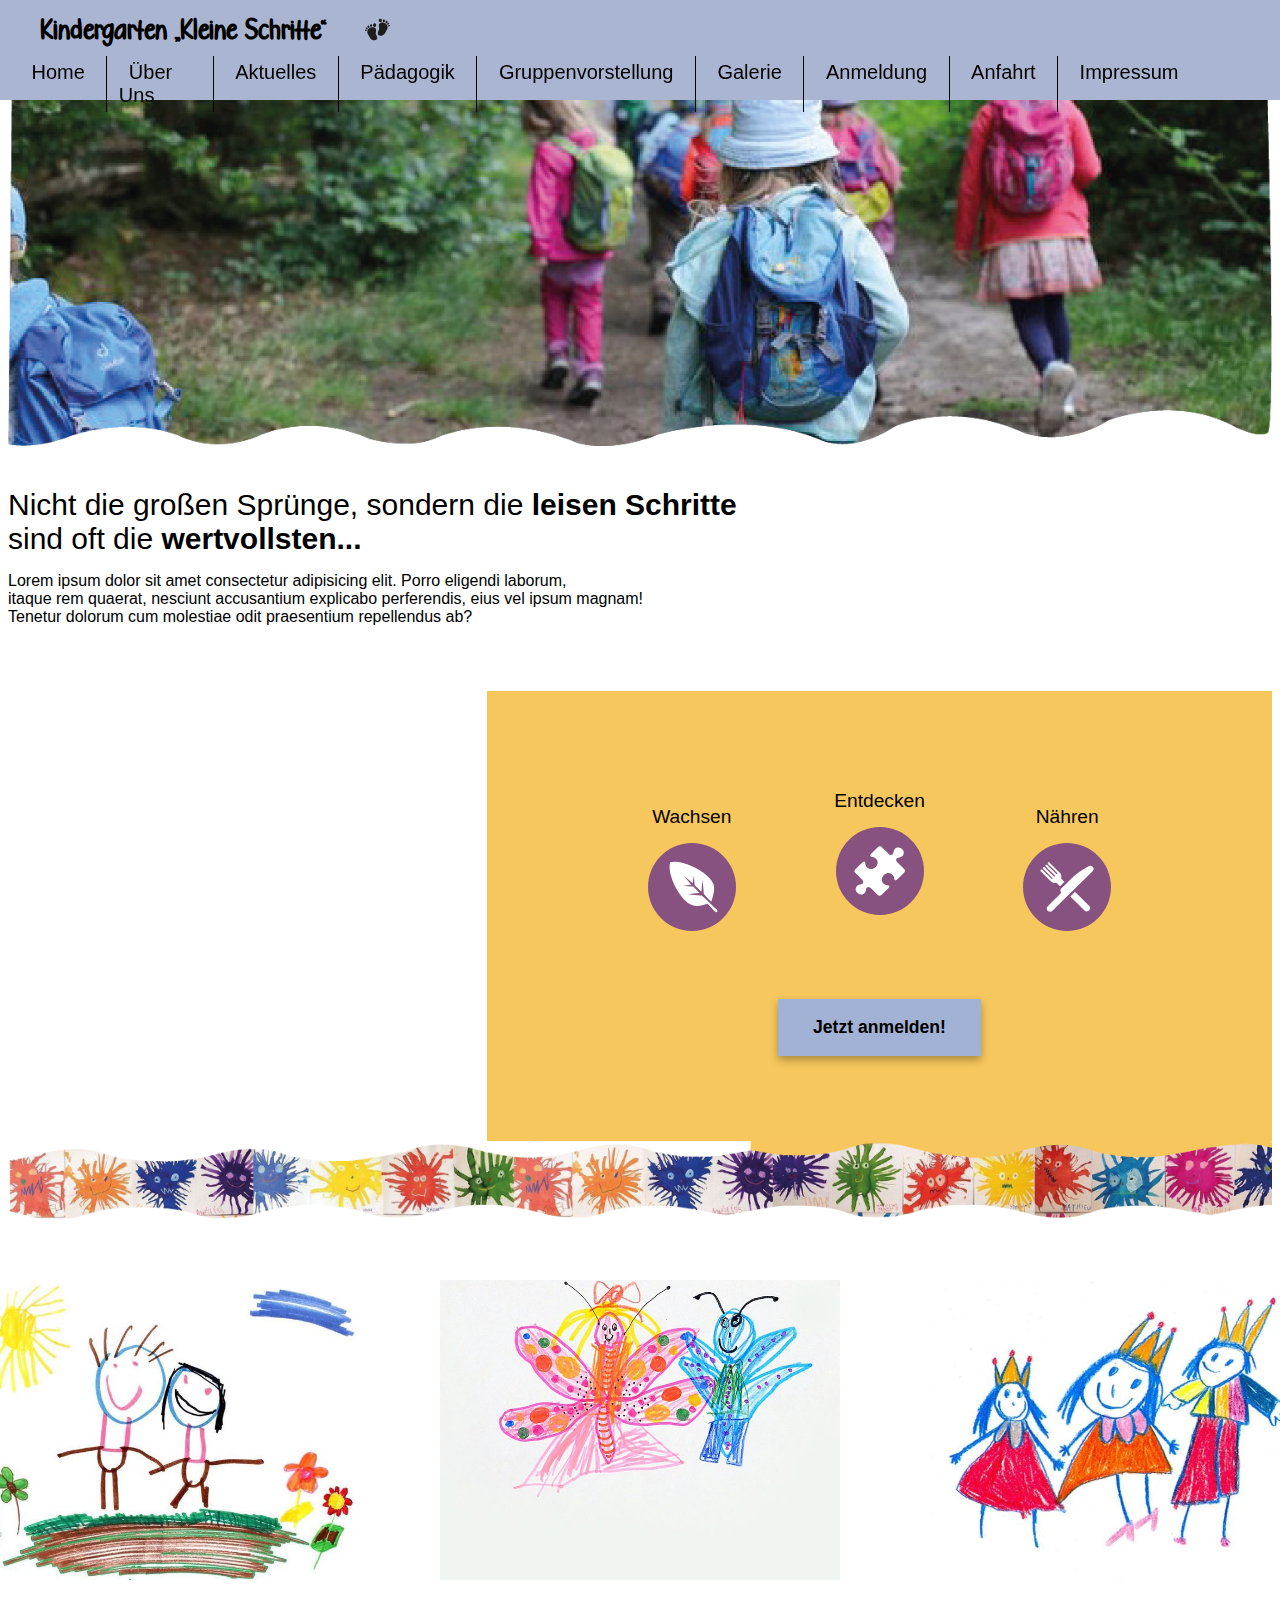
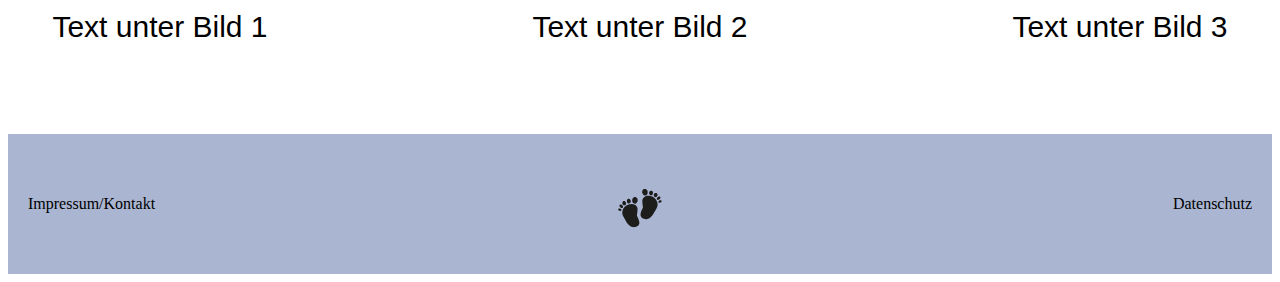
<file: index3.html>
<!doctype html>
<html lang="de"><head>
  <meta charset="UTF-8">
  <meta name="viewport" content="width=device-width, initial-scale=1.0"> 
  <title>Kindergarten Kleine Schritte</title>
  <link rel="stylesheet" href="./master.css">	  
	<style>

	  


	</style>
</head>
<body>
	<header>
		
	<nav class="top-nav">
<div class="logo">

	<p1>Kindergarten „Kleine Schritte“</p1>
<img src="./media/füße logo.svg" alt="Füße Icon">
</div>
<ul class="nav-links" id="deskmenu">
<li><a href="#"><p3>Home</p3></a></li>
<li><a href="./pages/Über_Uns.html"><p3>Über Uns</p3></a></li>
<li><a href="./pages/Aktuelles.html"><p3>Aktuelles</p3></a></li>
<li><a href="./pages/Pädagogik.html"><p3>Pädagogik</p3></a></li>
<li><a href="./pages/Gruppen.html"><p3>Gruppenvorstellung</p3></a></li>
<li><a href="./pages/Galerie.html"><p3>Galerie</p3></a></li>
<li><a href="./pages/Anmeldung.html"><p3>Anmeldung</p3></a></li>
<li><a href="./pages/Anfahrt.html"><p3>Anfahrt</p3></a></li>
<li><a href="./pages/Impressum.html"><p3>Impressum</p3></a></li>
</ul>
<!--<div class="scrollmenu" id="scrollmenu">

  <li><a href="#"><p3>Home</p3></a></li>
  <li><a href="#"><p3>Über Uns</p3></a></li>
  <li><a href="#"><p3>Aktuelles</p3></a></li>
  <li><a href="#"><p3>Pädagogik</p3></a></li>
  <li><a href="#"><p3>Gruppenvorstellung</p3></a></li>
  <li><a href="#"><p3>Galerie</p3></a></li>
  <li><a href="#"><p3>Anmeldung</p3></a></li>
  <li><a href="#"><p3>Anfahrt</p3></a></li>
  <li><a href="#"><p3>Impressum</p3></a></li>
</div> -->
</nav>
		
</header>

	<banner>
			<img src="./media/banner.png" alt="Wandertag"  style="width:100%; display:block;left: 0;" />
  
		</banner>
	 
	<div class="conatiner" >
    <main id="ipsum" >
      <p2><br><br><br>Nicht die großen Sprünge, sondern die <b>leisen Schritte</b><br> sind oft die <b>wertvollsten...</b></p2>
      <br> 
      <p>Lorem ipsum dolor sit amet consectetur adipisicing elit. Porro eligendi laborum,<br> itaque rem quaerat, nesciunt accusantium explicabo perferendis, eius vel ipsum magnam!<br> Tenetur dolorum cum molestiae odit praesentium repellendus ab?<br></p>
    </main>
	<main class="lorem" id="lorem"  style="margin-left: 20px;">
		<p2><br><br><br>Nicht die großen Sprünge, sondern die <b>leisen Schritte</b><br> sind oft die <b>wertvollsten...</b></p2>
		<br> 
    <p style="font-size: 12px;">Lorem ipsum dolor sit amet consectetur adipisicing elit. <br>Porro eligendi laborum, itaque rem quaerat, <br>nesciunt accusantium explicabo perferendis, <br>eius vel ipsum magnam!<br><br></p>
    <button class="cta-button1" style="margin-left: 70px; font-size: medium;">Jetzt anmelden!</button>
  </main>
		
   <aside>
	  <div class="icon-group">
<div class="icon-item">
<p>Wachsen</p>
<div class="icon">
<img src="./media/pflanze.svg" alt="Wachsen Icon">
</div>
</div>

<div class="icon-item middle">
<p>Entdecken</p>
<div class="icon">
<img src="./media/puzzleteil.svg" alt="Entdecken Icon">
</div>
</div>
		  
<div class="icon-item">
<p>Nähren</p>
<div class="icon">
<img src="./media/Besteck.svg" alt="Nähren Icon">
</div>
</div>
</div>
	  
<button class="cta-button2">Jetzt anmelden!</button>
	  
	</aside>
	</div>
	
	
	<div class="image-container">
	<img src="./media/Bilderwerke_Zeichenfläche 1.png">
	</div>

<section class="bilder-section">
<div class="bild-container">
<img src="./media/Zeichnung_eins.jpg" alt="Bild 1">
<p2>Text unter Bild 1</p2>
</div>
<div class="bild-container">
<img src="./media/Zeichnung_zwei.jpg" alt="Bild 2">
<p2>Text unter Bild 2</p2>
</div>
<div class="bild-container">
<img src="./media/Zeichnung_drei.jpg" alt="Bild 3">
<p2>Text unter Bild 3</p2>
</div>
	</section>	
 
	<footer class="footer">
<div class="footer-left">
<a href="./pages/Impressum.html">Impressum/Kontakt</a>
</div>
<div class="footer-center">
<img src="./media/füße logo.svg" alt="Logo" class="footer-logo">
</div>
<div class="footer-right">
<a href="/datenschutz">Datenschutz</a>
</div>
</footer>
	
	
	</body>
</html>
</file>
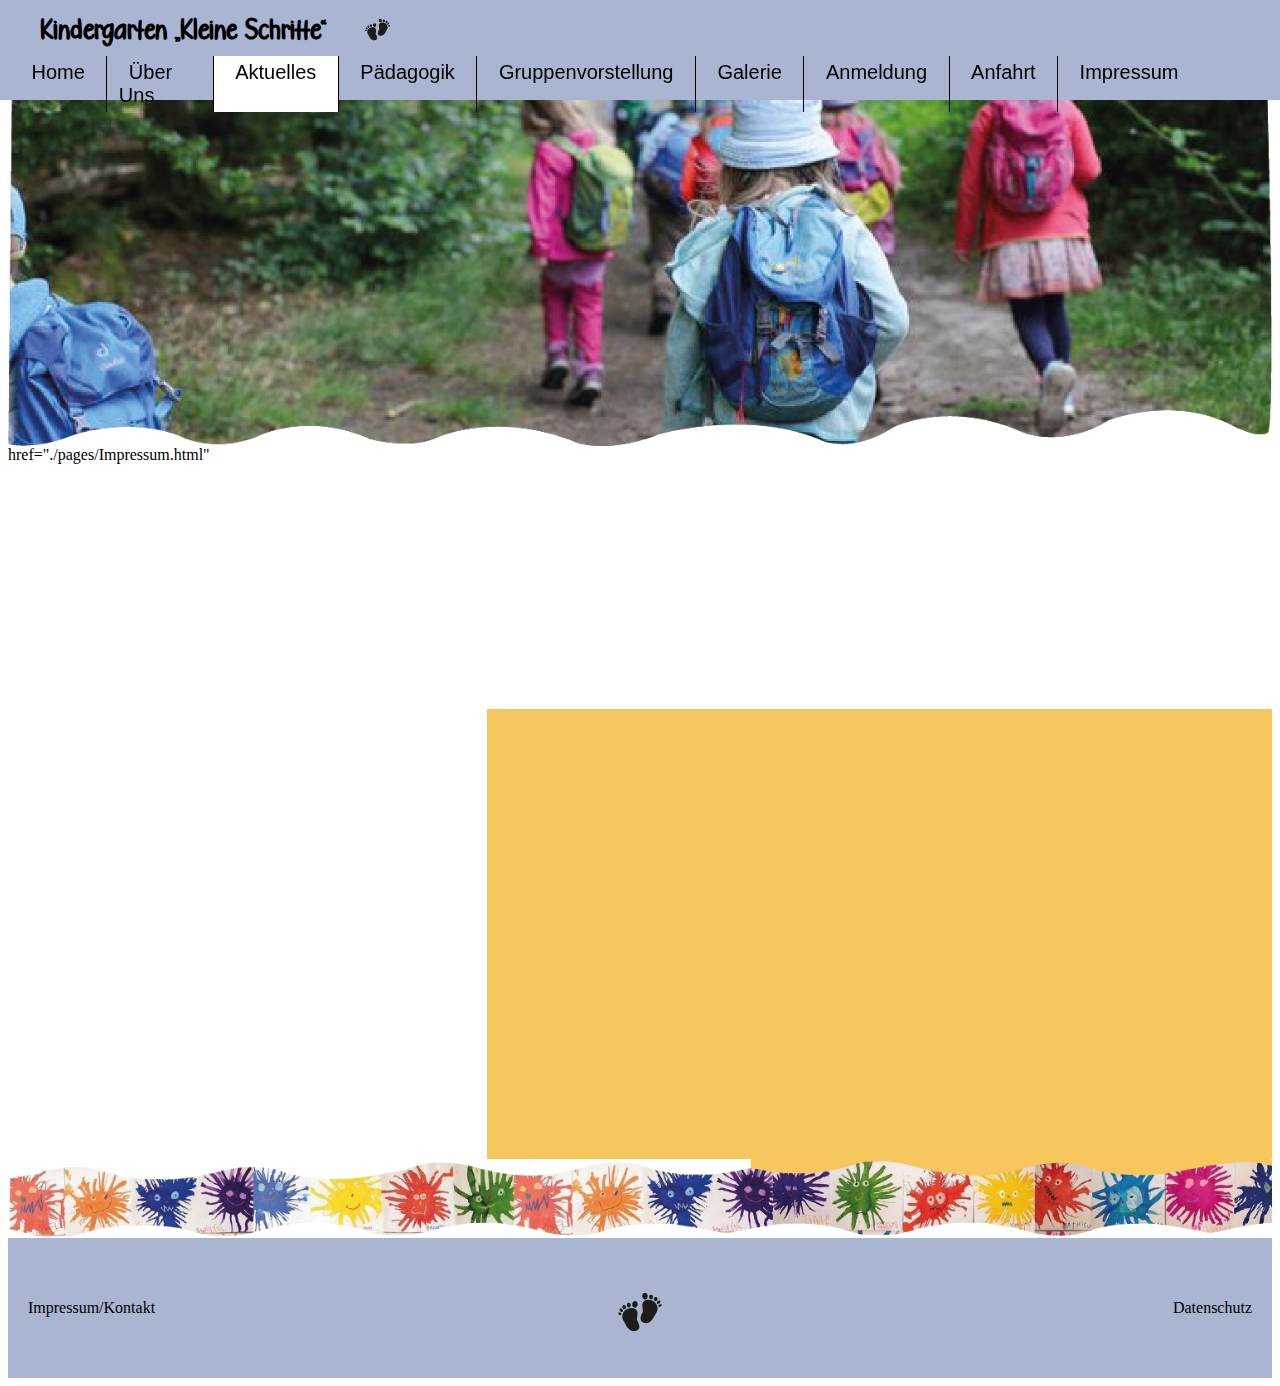
<file: pages/Aktuelles.html>
<!doctype html>
<html lang="de"><head>
  <meta charset="UTF-8">
  <meta name="viewport" content="width=device-width, initial-scale=1.0"> 
  <title>Aktuelles</title>
  <link rel="stylesheet" href="./master.css">	  
	<style>

	  


	</style>
</head>
<body>
	<header>
		
	<nav class="top-nav">
<div class="logo">

	<p1>Kindergarten „Kleine Schritte“</p1>
<img src="./media/füße logo.svg" alt="Füße Icon">
</div>
<ul class="nav-links" id="deskmenu">
<li><a href="../index3.html"><p3>Home</p3></a></li>
<li><a href="./Über_Uns.html"><p3>Über Uns</p3></a></li>
<li style="background-color: white; color: black;"><a href="./Aktuelles.html"><p3>Aktuelles</p3></a></li>
<li><a href="./Pädagogik.html"><p3>Pädagogik</p3></a></li>
<li><a href="./Gruppen.html"><p3>Gruppenvorstellung</p3></a></li>
<li><a href="./Galerie.html"><p3>Galerie</p3></a></li>
<li><a href="./Anmeldung.html"><p3>Anmeldung</p3></a></li>
<li><a href="./Anfahrt.html"><p3>Anfahrt</p3></a></li>
<li><a href="./Impressum.html"><p3>Impressum</p3></a></li>
</ul>
<!--<div class="scrollmenu" id="scrollmenu">

  <li><a href="#"><p3>Home</p3></a></li>
  <li><a href="#"><p3>Über Uns</p3></a></li>
  <li><a href="#"><p3>Aktuelles</p3></a></li>
  <li><a href="#"><p3>Pädagogik</p3></a></li>
  <li><a href="#"><p3>Gruppenvorstellung</p3></a></li>
  <li><a href="#"><p3>Galerie</p3></a></li>
  <li><a href="#"><p3>Anmeldung</p3></a></li>
  <li><a href="#"><p3>Anfahrt</p3></a></li>
  <li><a href="#"><p3>Impressum</p3></a></li>
</div> -->
</nav>
		
</header>

	<banner>
			<img src="./media/banner.png" alt="Wandertag"  style="width:100%; display:block;left: 0;" />
      href="./pages/Impressum.html"
		</banner>
	 
	<div class="conatiner" >
    <main id="ipsum" >
     <!-- <p2><br><br><br>Nicht die großen Sprünge, sondern die <b>leisen Schritte</b><br> sind oft die <b>wertvollsten...</b></p2>
      <br> 
      <p>Lorem ipsum dolor sit amet consectetur adipisicing elit. Porro eligendi laborum,<br> itaque rem quaerat, nesciunt accusantium explicabo perferendis, eius vel ipsum magnam!<br> Tenetur dolorum cum molestiae odit praesentium repellendus ab?<br></p>
    --></main>
	<main class="lorem" id="lorem"  style="margin-left: 20px;">
		<!--<p2><br><br><br>Nicht die großen Sprünge, sondern die <b>leisen Schritte</b><br> sind oft die <b>wertvollsten...</b></p2>
		<br> 
    <p style="font-size: 12px;">Lorem ipsum dolor sit amet consectetur adipisicing elit. <br>Porro eligendi laborum, itaque rem quaerat, <br>nesciunt accusantium explicabo perferendis, <br>eius vel ipsum magnam!<br><br></p>
    <button class="cta-button1" style="margin-left: 70px; font-size: medium;">Jetzt anmelden!</button>
  --> </main>
		
   <aside>
	  <div class="icon-group">
<!--<div class="icon-item">
<p>Wachsen</p>
<div class="icon">
<img src="./media/pflanze.svg" alt="Wachsen Icon">
</div>
</div>

<div class="icon-item middle">
<p>Entdecken</p>
<div class="icon">
<img src="./media/puzzleteil.svg" alt="Entdecken Icon">
</div>
</div>
		  
<div class="icon-item">
<p>Nähren</p>
<div class="icon">
<img src="./media/Besteck.svg" alt="Nähren Icon">
</div>
</div>
</div>
	  
<button class="cta-button2">Jetzt anmelden!</button>
--> 
	</aside>
	</div>
	
	
	<div class="image-container">
	<img src="./media/Bilderwerke_Zeichenfläche 1.png">
	</div>

<section class="bilder-section">
<!--<div class="bild-container">
<img src="./media/Zeichnung_eins.jpg" alt="Bild 1">
<p2>Text unter Bild 1</p2>
</div>href="./pages/Impressum.html"nung_zwei.jpg" alt="Bild 2">
<p2>Text unter Bild 2</p2>
</div>
<div class="bild-container">
<img src="./media/Zeichnung_drei.jpg" alt="Bild 3">
<p2>Text unter Bild 3</p2>-->
</div>
	</section>	
 
	<footer class="footer">
<div class="footer-left">
<a href="./Impressum.html">Impressum/Kontakt</a>
</div>
<div class="footer-center">
<img src="./media/füße logo.svg" alt="Logo" class="footer-logo">
</div>
<div class="footer-right">
<a href="/datenschutz">Datenschutz</a>
</div>
</footer>
	
	
	</body>
</html>
</file>
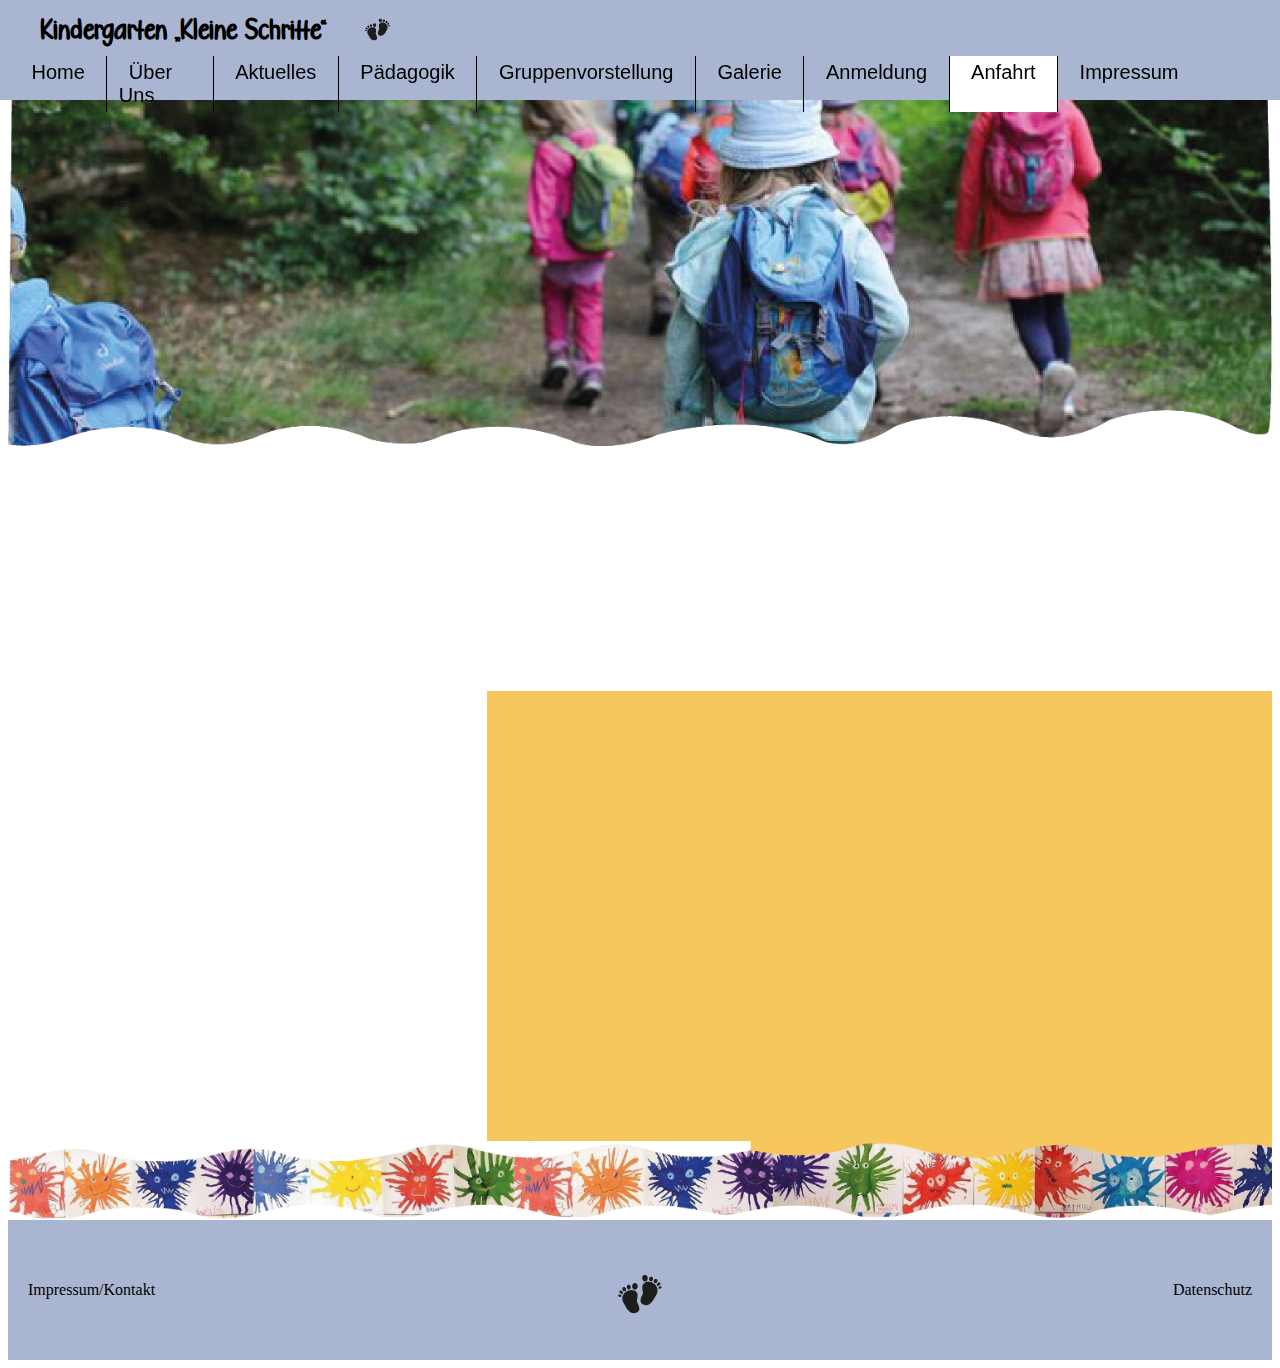
<file: pages/Anfahrt.html>
<!doctype html>
<html lang="de"><head>
  <meta charset="UTF-8">
  <meta name="viewport" content="width=device-width, initial-scale=1.0"> 
  <title>Anfahrt</title>
  <link rel="stylesheet" href="./master.css">	  
	<style>

	  


	</style>
</head>
<body>
	<header>
		
	<nav class="top-nav">
<div class="logo">

	<p1>Kindergarten „Kleine Schritte“</p1>
<img src="./media/füße logo.svg" alt="Füße Icon">
</div>
<ul class="nav-links" id="deskmenu">
  <li><a href="../index3.html"><p3>Home</p3></a></li>
  <li><a href="./Über_Uns.html"><p3>Über Uns</p3></a></li>
  <li><a href="./Aktuelles.html"><p3>Aktuelles</p3></a></li>
  <li><a href="./Pädagogik.html"><p3>Pädagogik</p3></a></li>
  <li><a href="./Gruppen.html"><p3>Gruppenvorstellung</p3></a></li>
  <li><a href="./Galerie.html"><p3>Galerie</p3></a></li>
  <li><a href="./Anmeldung.html"><p3>Anmeldung</p3></a></li>
  <li  style="background-color: white; color: black;"><a href="./Anfahrt.html"><p3>Anfahrt</p3></a></li>
  <li><a href="./Impressum.html"><p3>Impressum</p3></a></li>
</ul>
<!--<div class="scrollmenu" id="scrollmenu">

  <li><a href="#"><p3>Home</p3></a></li>
  <li><a href="#"><p3>Über Uns</p3></a></li>
  <li><a href="#"><p3>Aktuelles</p3></a></li>
  <li><a href="#"><p3>Pädagogik</p3></a></li>
  <li><a href="#"><p3>Gruppenvorstellung</p3></a></li>
  <li><a href="#"><p3>Galerie</p3></a></li>
  <li><a href="#"><p3>Anmeldung</p3></a></li>
  <li><a href="#"><p3>Anfahrt</p3></a></li>
  <li><a href="#"><p3>Impressum</p3></a></li>
</div> -->
</nav>
		
</header>

	<banner>
			<img src="./media/banner.png" alt="Wandertag"  style="width:100%; display:block;left: 0;" />
  
		</banner>
	 
	<div class="conatiner" >
    <main id="ipsum" >
      
     <!-- <p2><br><br><br>Nicht die großen Sprünge, sondern die <b>leisen Schritte</b><br> sind oft die <b>wertvollsten...</b></p2>
      <br> 
      <p>Lorem ipsum dolor sit amet consectetur adipisicing elit. Porro eligendi laborum,<br> itaque rem quaerat, nesciunt accusantium explicabo perferendis, eius vel ipsum magnam!<br> Tenetur dolorum cum molestiae odit praesentium repellendus ab?<br></p>
    --></main>
	<main class="lorem" id="lorem"  style="margin-left: 20px;">
		<!--<p2><br><br><br>Nicht die großen Sprünge, sondern die <b>leisen Schritte</b><br> sind oft die <b>wertvollsten...</b></p2>
		<br> 
    <p style="font-size: 12px;">Lorem ipsum dolor sit amet consectetur adipisicing elit. <br>Porro eligendi laborum, itaque rem quaerat, <br>nesciunt accusantium explicabo perferendis, <br>eius vel ipsum magnam!<br><br></p>
    <button class="cta-button1" style="margin-left: 70px; font-size: medium;">Jetzt anmelden!</button>
  --> </main>
		
   <aside>
	  <div class="icon-group">
<!--<div class="icon-item">
<p>Wachsen</p>
<div class="icon">
<img src="./media/pflanze.svg" alt="Wachsen Icon">
</div>
</div>

<div class="icon-item middle">
<p>Entdecken</p>
<div class="icon">
<img src="./media/puzzleteil.svg" alt="Entdecken Icon">
</div>
</div>
		  
<div class="icon-item">
<p>Nähren</p>
<div class="icon">
<img src="./media/Besteck.svg" alt="Nähren Icon">
</div>
</div>
</div>
	  
<button class="cta-button2">Jetzt anmelden!</button>
--> 
	</aside>
	</div>
	
	
	<div class="image-container">
	<img src="./media/Bilderwerke_Zeichenfläche 1.png">
	</div>

<section class="bilder-section">
<!--<div class="bild-container">
<img src="./media/Zeichnung_eins.jpg" alt="Bild 1">
<p2>Text unter Bild 1</p2>
</div>
<div class="bild-container">
<img src="./media/Zeichnung_zwei.jpg" alt="Bild 2">
<p2>Text unter Bild 2</p2>
</div>
<div class="bild-container">
<img src="./media/Zeichnung_drei.jpg" alt="Bild 3">
<p2>Text unter Bild 3</p2>-->
</div>
	</section>	
 
	<footer class="footer">
<div class="footer-left">
<a href="./Impressum.html">Impressum/Kontakt</a>
</div>
<div class="footer-center">
<img src="./media/füße logo.svg" alt="Logo" class="footer-logo">
</div>
<div class="footer-right">
<a href="/datenschutz">Datenschutz</a>
</div>
</footer>
	
	
	</body>
</html>
</file>
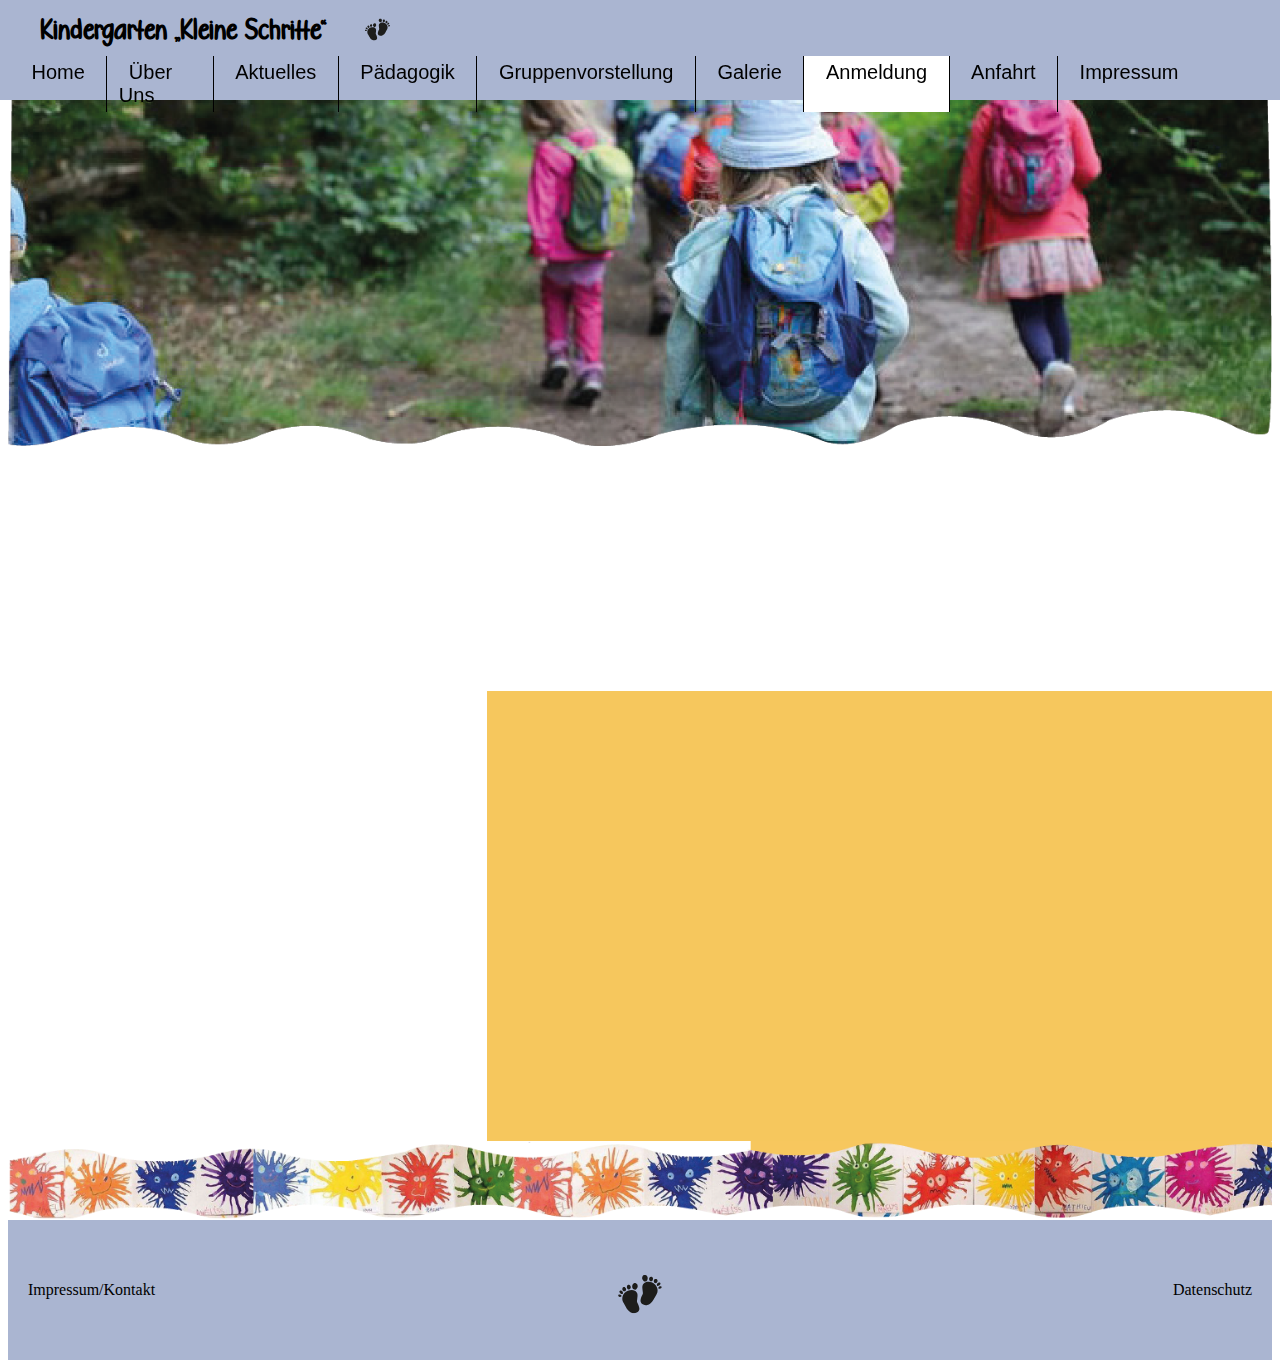
<file: pages/Anmeldung.html>
<!doctype html>
<html lang="de"><head>
  <meta charset="UTF-8">
  <meta name="viewport" content="width=device-width, initial-scale=1.0"> 
  <title>Anmeldung</title>
  <link rel="stylesheet" href="./master.css">	  
	<style>

	  


	</style>
</head>
<body>
	<header>
		
	<nav class="top-nav">
<div class="logo">

	<p1>Kindergarten „Kleine Schritte“</p1>
<img src="./media/füße logo.svg" alt="Füße Icon">
</div>
<ul class="nav-links" id="deskmenu">
  <li><a href="../index3.html"><p3>Home</p3></a></li>
  <li><a href="./Über_Uns.html"><p3>Über Uns</p3></a></li>
  <li><a href="./Aktuelles.html"><p3>Aktuelles</p3></a></li>
  <li><a href="./Pädagogik.html"><p3>Pädagogik</p3></a></li>
  <li><a href="./Gruppen.html"><p3>Gruppenvorstellung</p3></a></li>
  <li><a href="./Galerie.html"><p3>Galerie</p3></a></li>
  <li  style="background-color: white; color: black;"><a href="./Anmeldung.html"><p3>Anmeldung</p3></a></li>
  <li><a href="./Anfahrt.html"><p3>Anfahrt</p3></a></li>
  <li><a href="./Impressum.html"><p3>Impressum</p3></a></li>
</ul>
<!--<div class="scrollmenu" id="scrollmenu">

  <li><a href="#"><p3>Home</p3></a></li>
  <li><a href="#"><p3>Über Uns</p3></a></li>
  <li><a href="#"><p3>Aktuelles</p3></a></li>
  <li><a href="#"><p3>Pädagogik</p3></a></li>
  <li><a href="#"><p3>Gruppenvorstellung</p3></a></li>
  <li><a href="#"><p3>Galerie</p3></a></li>
  <li><a href="#"><p3>Anmeldung</p3></a></li>
  <li><a href="#"><p3>Anfahrt</p3></a></li>
  <li><a href="#"><p3>Impressum</p3></a></li>
</div> -->
</nav>
		
</header>

	<banner>
			<img src="./media/banner.png" alt="Wandertag"  style="width:100%; display:block;left: 0;" />
  
		</banner>
	 
	<div class="conatiner" >
    <main id="ipsum" >
     <!-- <p2><br><br><br>Nicht die großen Sprünge, sondern die <b>leisen Schritte</b><br> sind oft die <b>wertvollsten...</b></p2>
      <br> 
      <p>Lorem ipsum dolor sit amet consectetur adipisicing elit. Porro eligendi laborum,<br> itaque rem quaerat, nesciunt accusantium explicabo perferendis, eius vel ipsum magnam!<br> Tenetur dolorum cum molestiae odit praesentium repellendus ab?<br></p>
    --></main>
	<main class="lorem" id="lorem"  style="margin-left: 20px;">
		<!--<p2><br><br><br>Nicht die großen Sprünge, sondern die <b>leisen Schritte</b><br> sind oft die <b>wertvollsten...</b></p2>
		<br> 
    <p style="font-size: 12px;">Lorem ipsum dolor sit amet consectetur adipisicing elit. <br>Porro eligendi laborum, itaque rem quaerat, <br>nesciunt accusantium explicabo perferendis, <br>eius vel ipsum magnam!<br><br></p>
    <button class="cta-button1" style="margin-left: 70px; font-size: medium;">Jetzt anmelden!</button>
  --> </main>
		
   <aside>
	  <div class="icon-group">
<!--<div class="icon-item">
<p>Wachsen</p>
<div class="icon">
<img src="./media/pflanze.svg" alt="Wachsen Icon">
</div>
</div>

<div class="icon-item middle">
<p>Entdecken</p>
<div class="icon">
<img src="./media/puzzleteil.svg" alt="Entdecken Icon">
</div>
</div>
		  
<div class="icon-item">
<p>Nähren</p>
<div class="icon">
<img src="./media/Besteck.svg" alt="Nähren Icon">
</div>
</div>
</div>
	  
<button class="cta-button2">Jetzt anmelden!</button>
--> 
	</aside>
	</div>
	
	
	<div class="image-container">
	<img src="./media/Bilderwerke_Zeichenfläche 1.png">
	</div>

<section class="bilder-section">
<!--<div class="bild-container">
<img src="./media/Zeichnung_eins.jpg" alt="Bild 1">
<p2>Text unter Bild 1</p2>
</div>
<div class="bild-container">
<img src="./media/Zeichnung_zwei.jpg" alt="Bild 2">
<p2>Text unter Bild 2</p2>
</div>
<div class="bild-container">
<img src="./media/Zeichnung_drei.jpg" alt="Bild 3">
<p2>Text unter Bild 3</p2>-->
</div>
	</section>	
 
	<footer class="footer">
<div class="footer-left">
<a href="./Impressum.html">Impressum/Kontakt</a>
</div>
<div class="footer-center">
<img src="./media/füße logo.svg" alt="Logo" class="footer-logo">
</div>
<div class="footer-right">
<a href="/datenschutz">Datenschutz</a>
</div>
</footer>
	
	
	</body>
</html>
</file>
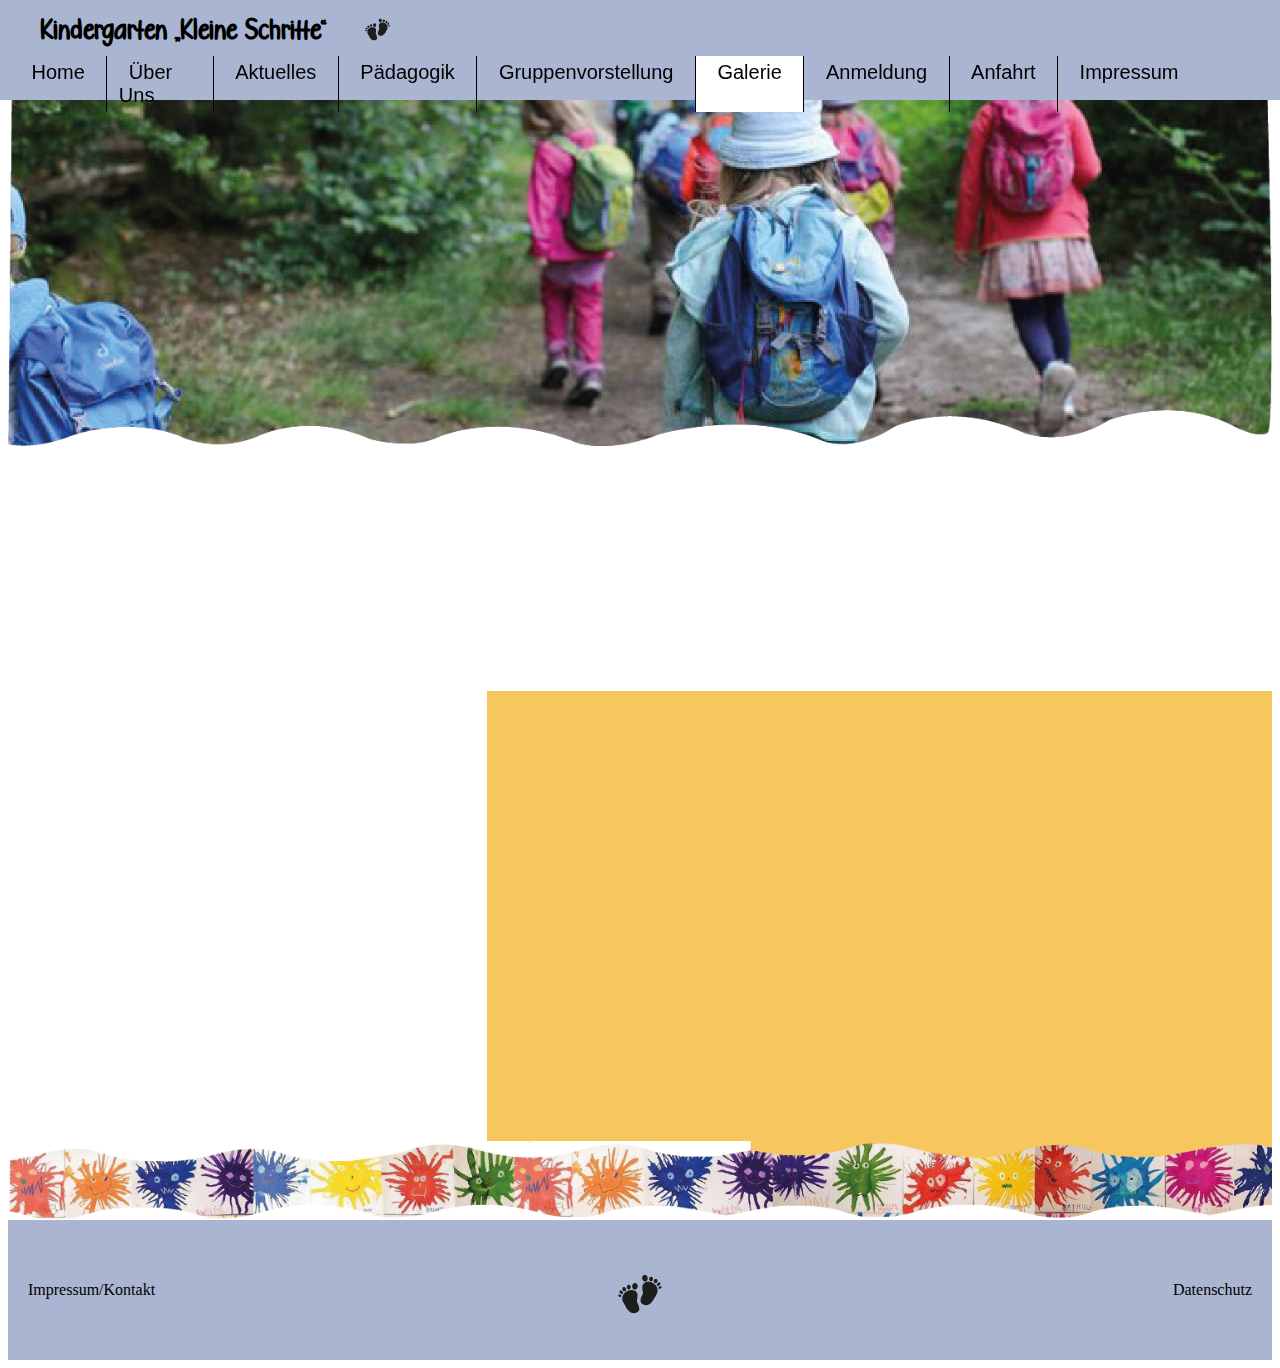
<file: pages/Galerie.html>
<!doctype html>
<html lang="de"><head>
  <meta charset="UTF-8">
  <meta name="viewport" content="width=device-width, initial-scale=1.0"> 
  <title>Galerie</title>
  <link rel="stylesheet" href="./master.css">	  
	<style>

	  


	</style>
</head>
<body>
	<header>
		
	<nav class="top-nav">
<div class="logo">

	<p1>Kindergarten „Kleine Schritte“</p1>
<img src="./media/füße logo.svg" alt="Füße Icon">
</div>
<ul class="nav-links" id="deskmenu">
  <li><a href="../index3.html"><p3>Home</p3></a></li>
  <li><a href="./Über_Uns.html"><p3>Über Uns</p3></a></li>
  <li><a href="./Aktuelles.html"><p3>Aktuelles</p3></a></li>
  <li><a href="./Pädagogik.html"><p3>Pädagogik</p3></a></li>
  <li><a href="./Gruppen.html"><p3>Gruppenvorstellung</p3></a></li>
  <li  style="background-color: white; color: black;"><a href="./Galerie.html"><p3>Galerie</p3></a></li>
  <li><a href="./Anmeldung.html"><p3>Anmeldung</p3></a></li>
  <li><a href="./Anfahrt.html"><p3>Anfahrt</p3></a></li>
  <li><a href="./Impressum.html"><p3>Impressum</p3></a></li>
</ul>
<!--<div class="scrollmenu" id="scrollmenu">

  <li><a href="#"><p3>Home</p3></a></li>
  <li><a href="#"><p3>Über Uns</p3></a></li>
  <li><a href="#"><p3>Aktuelles</p3></a></li>
  <li><a href="#"><p3>Pädagogik</p3></a></li>
  <li><a href="#"><p3>Gruppenvorstellung</p3></a></li>
  <li><a href="#"><p3>Galerie</p3></a></li>
  <li><a href="#"><p3>Anmeldung</p3></a></li>
  <li><a href="#"><p3>Anfahrt</p3></a></li>
  <li><a href="#"><p3>Impressum</p3></a></li>
</div> -->
</nav>
		
</header>

	<banner>
			<img src="./media/banner.png" alt="Wandertag"  style="width:100%; display:block;left: 0;" />
  
		</banner>
	 
	<div class="conatiner" >
    <main id="ipsum" >
     <!-- <p2><br><br><br>Nicht die großen Sprünge, sondern die <b>leisen Schritte</b><br> sind oft die <b>wertvollsten...</b></p2>
      <br> 
      <p>Lorem ipsum dolor sit amet consectetur adipisicing elit. Porro eligendi laborum,<br> itaque rem quaerat, nesciunt accusantium explicabo perferendis, eius vel ipsum magnam!<br> Tenetur dolorum cum molestiae odit praesentium repellendus ab?<br></p>
    --></main>
	<main class="lorem" id="lorem"  style="margin-left: 20px;">
		<!--<p2><br><br><br>Nicht die großen Sprünge, sondern die <b>leisen Schritte</b><br> sind oft die <b>wertvollsten...</b></p2>
		<br> 
    <p style="font-size: 12px;">Lorem ipsum dolor sit amet consectetur adipisicing elit. <br>Porro eligendi laborum, itaque rem quaerat, <br>nesciunt accusantium explicabo perferendis, <br>eius vel ipsum magnam!<br><br></p>
    <button class="cta-button1" style="margin-left: 70px; font-size: medium;">Jetzt anmelden!</button>
  --> </main>
		
   <aside>
	  <div class="icon-group">
<!--<div class="icon-item">
<p>Wachsen</p>
<div class="icon">
<img src="./media/pflanze.svg" alt="Wachsen Icon">
</div>
</div>

<div class="icon-item middle">
<p>Entdecken</p>
<div class="icon">
<img src="./media/puzzleteil.svg" alt="Entdecken Icon">
</div>
</div>
		  
<div class="icon-item">
<p>Nähren</p>
<div class="icon">
<img src="./media/Besteck.svg" alt="Nähren Icon">
</div>
</div>
</div>
	  
<button class="cta-button2">Jetzt anmelden!</button>
--> 
	</aside>
	</div>
	
	
	<div class="image-container">
	<img src="./media/Bilderwerke_Zeichenfläche 1.png">
	</div>

<section class="bilder-section">
<!--<div class="bild-container">
<img src="./media/Zeichnung_eins.jpg" alt="Bild 1">
<p2>Text unter Bild 1</p2>
</div>
<div class="bild-container">
<img src="./media/Zeichnung_zwei.jpg" alt="Bild 2">
<p2>Text unter Bild 2</p2>
</div>
<div class="bild-container">
<img src="./media/Zeichnung_drei.jpg" alt="Bild 3">
<p2>Text unter Bild 3</p2>-->
</div>
	</section>	
 
	<footer class="footer">
<div class="footer-left">
<a href="./Impressum.html">Impressum/Kontakt</a>
</div>
<div class="footer-center">
<img src="./media/füße logo.svg" alt="Logo" class="footer-logo">
</div>
<div class="footer-right">
<a href="/datenschutz">Datenschutz</a>
</div>
</footer>
	
	
	</body>
</html>
</file>
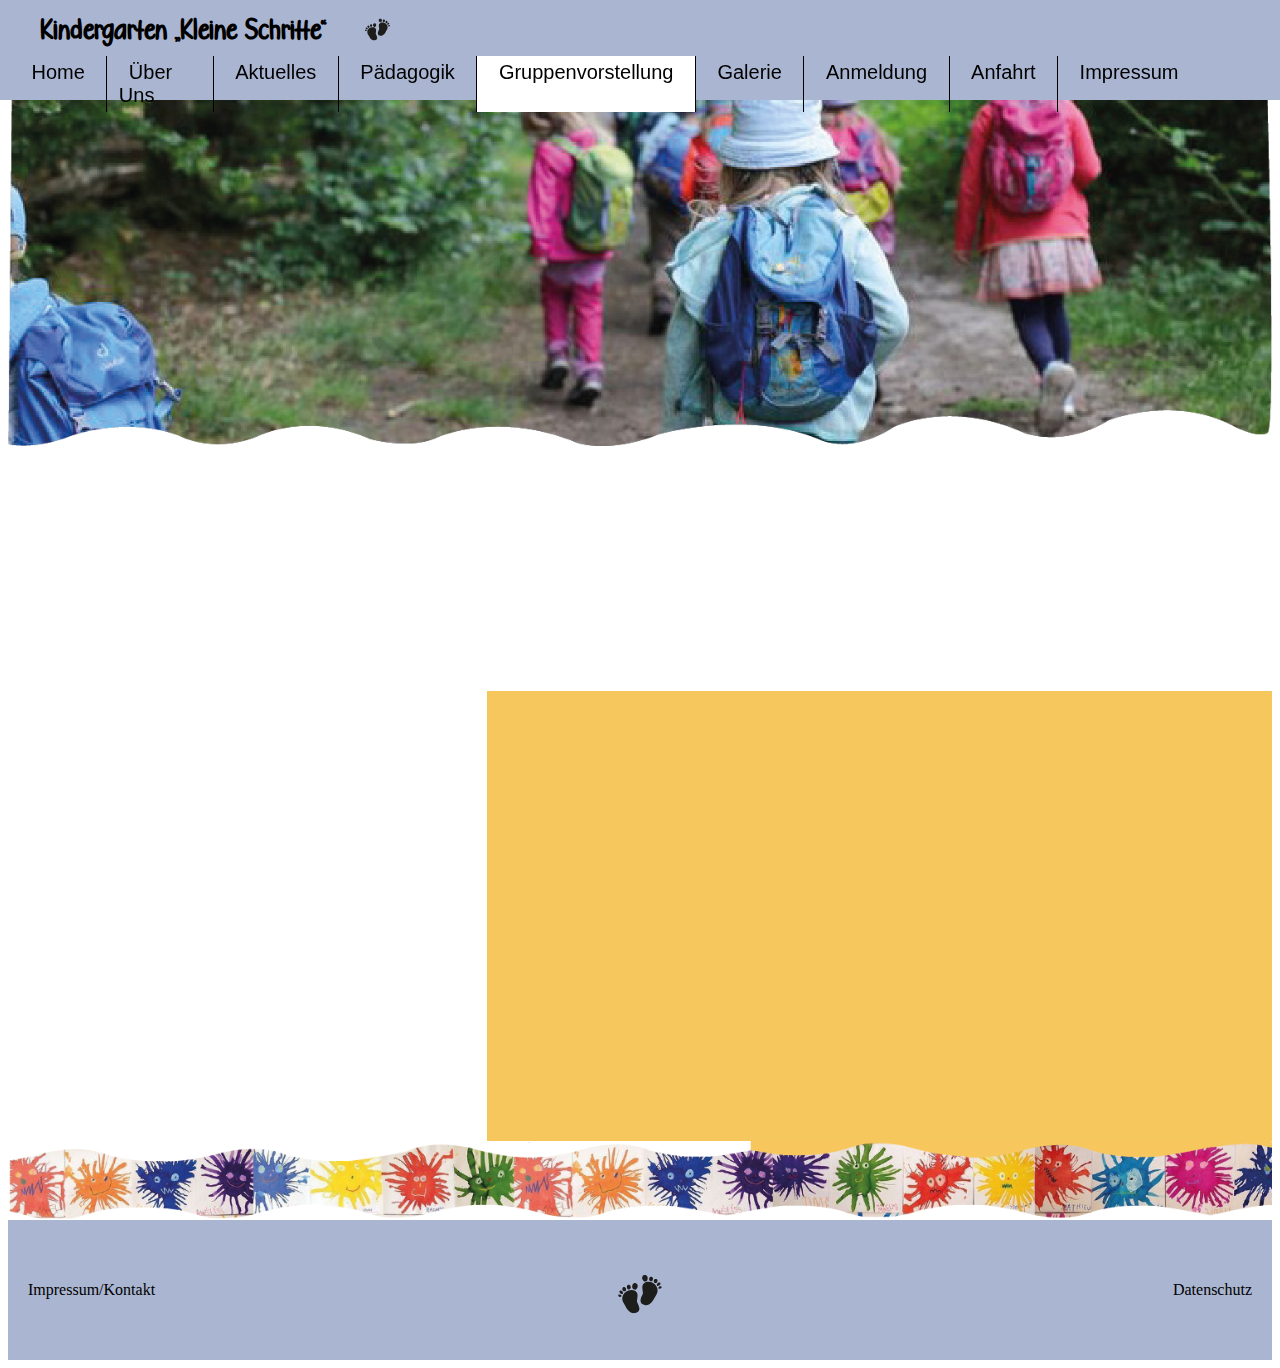
<file: pages/Gruppen.html>
<!doctype html>
<html lang="de"><head>
  <meta charset="UTF-8">
  <meta name="viewport" content="width=device-width, initial-scale=1.0"> 
  <title>Gruppen</title>
  <link rel="stylesheet" href="./master.css">	  
	<style>

	  


	</style>
</head>
<body>
	<header>
		
	<nav class="top-nav">
<div class="logo">

	<p1>Kindergarten „Kleine Schritte“</p1>
<img src="./media/füße logo.svg" alt="Füße Icon">
</div>
<ul class="nav-links" id="deskmenu">
  <li><a href="../index3.html"><p3>Home</p3></a></li>
  <li><a href="./Über_Uns.html"><p3>Über Uns</p3></a></li>
  <li><a href="./Aktuelles.html"><p3>Aktuelles</p3></a></li>
  <li ><a href="./Pädagogik.html"><p3>Pädagogik</p3></a></li>
  <li style="background-color: white; color: black;"><a href="./Gruppen.html"><p3>Gruppenvorstellung</p3></a></li>
  <li><a href="./Galerie.html"><p3>Galerie</p3></a></li>
  <li><a href="./Anmeldung.html"><p3>Anmeldung</p3></a></li>
  <li><a href="./Anfahrt.html"><p3>Anfahrt</p3></a></li>
  <li><a href="./Impressum.html"><p3>Impressum</p3></a></li>
</ul>
<!--<div class="scrollmenu" id="scrollmenu">

  <li><a href="#"><p3>Home</p3></a></li>
  <li><a href="#"><p3>Über Uns</p3></a></li>
  <li><a href="#"><p3>Aktuelles</p3></a></li>
  <li><a href="#"><p3>Pädagogik</p3></a></li>
  <li><a href="#"><p3>Gruppenvorstellung</p3></a></li>
  <li><a href="#"><p3>Galerie</p3></a></li>
  <li><a href="#"><p3>Anmeldung</p3></a></li>
  <li><a href="#"><p3>Anfahrt</p3></a></li>
  <li><a href="#"><p3>Impressum</p3></a></li>
</div> -->
</nav>
		
</header>

	<banner>
			<img src="./media/banner.png" alt="Wandertag"  style="width:100%; display:block;left: 0;" />
  
		</banner>
	 
	<div class="conatiner" >
    <main id="ipsum" >
     <!-- <p2><br><br><br>Nicht die großen Sprünge, sondern die <b>leisen Schritte</b><br> sind oft die <b>wertvollsten...</b></p2>
      <br> 
      <p>Lorem ipsum dolor sit amet consectetur adipisicing elit. Porro eligendi laborum,<br> itaque rem quaerat, nesciunt accusantium explicabo perferendis, eius vel ipsum magnam!<br> Tenetur dolorum cum molestiae odit praesentium repellendus ab?<br></p>
    --></main>
	<main class="lorem" id="lorem"  style="margin-left: 20px;">
		<!--<p2><br><br><br>Nicht die großen Sprünge, sondern die <b>leisen Schritte</b><br> sind oft die <b>wertvollsten...</b></p2>
		<br> 
    <p style="font-size: 12px;">Lorem ipsum dolor sit amet consectetur adipisicing elit. <br>Porro eligendi laborum, itaque rem quaerat, <br>nesciunt accusantium explicabo perferendis, <br>eius vel ipsum magnam!<br><br></p>
    <button class="cta-button1" style="margin-left: 70px; font-size: medium;">Jetzt anmelden!</button>
  --> </main>
		
   <aside>
	  <div class="icon-group">
<!--<div class="icon-item">
<p>Wachsen</p>
<div class="icon">
<img src="./media/pflanze.svg" alt="Wachsen Icon">
</div>
</div>

<div class="icon-item middle">
<p>Entdecken</p>
<div class="icon">
<img src="./media/puzzleteil.svg" alt="Entdecken Icon">
</div>
</div>
		  
<div class="icon-item">
<p>Nähren</p>
<div class="icon">
<img src="./media/Besteck.svg" alt="Nähren Icon">
</div>
</div>
</div>
	  
<button class="cta-button2">Jetzt anmelden!</button>
--> 
	</aside>
	</div>
	
	
	<div class="image-container">
	<img src="./media/Bilderwerke_Zeichenfläche 1.png">
	</div>

<section class="bilder-section">
<!--<div class="bild-container">
<img src="./media/Zeichnung_eins.jpg" alt="Bild 1">
<p2>Text unter Bild 1</p2>
</div>
<div class="bild-container">
<img src="./media/Zeichnung_zwei.jpg" alt="Bild 2">
<p2>Text unter Bild 2</p2>
</div>
<div class="bild-container">
<img src="./media/Zeichnung_drei.jpg" alt="Bild 3">
<p2>Text unter Bild 3</p2>-->
</div>
	</section>	
 
	<footer class="footer">
<div class="footer-left">
<a href="./Impressum.html">Impressum/Kontakt</a>
</div>
<div class="footer-center">
<img src="./media/füße logo.svg" alt="Logo" class="footer-logo">
</div>
<div class="footer-right">
<a href="/datenschutz">Datenschutz</a>
</div>
</footer>
	
	
	</body>
</html>
</file>
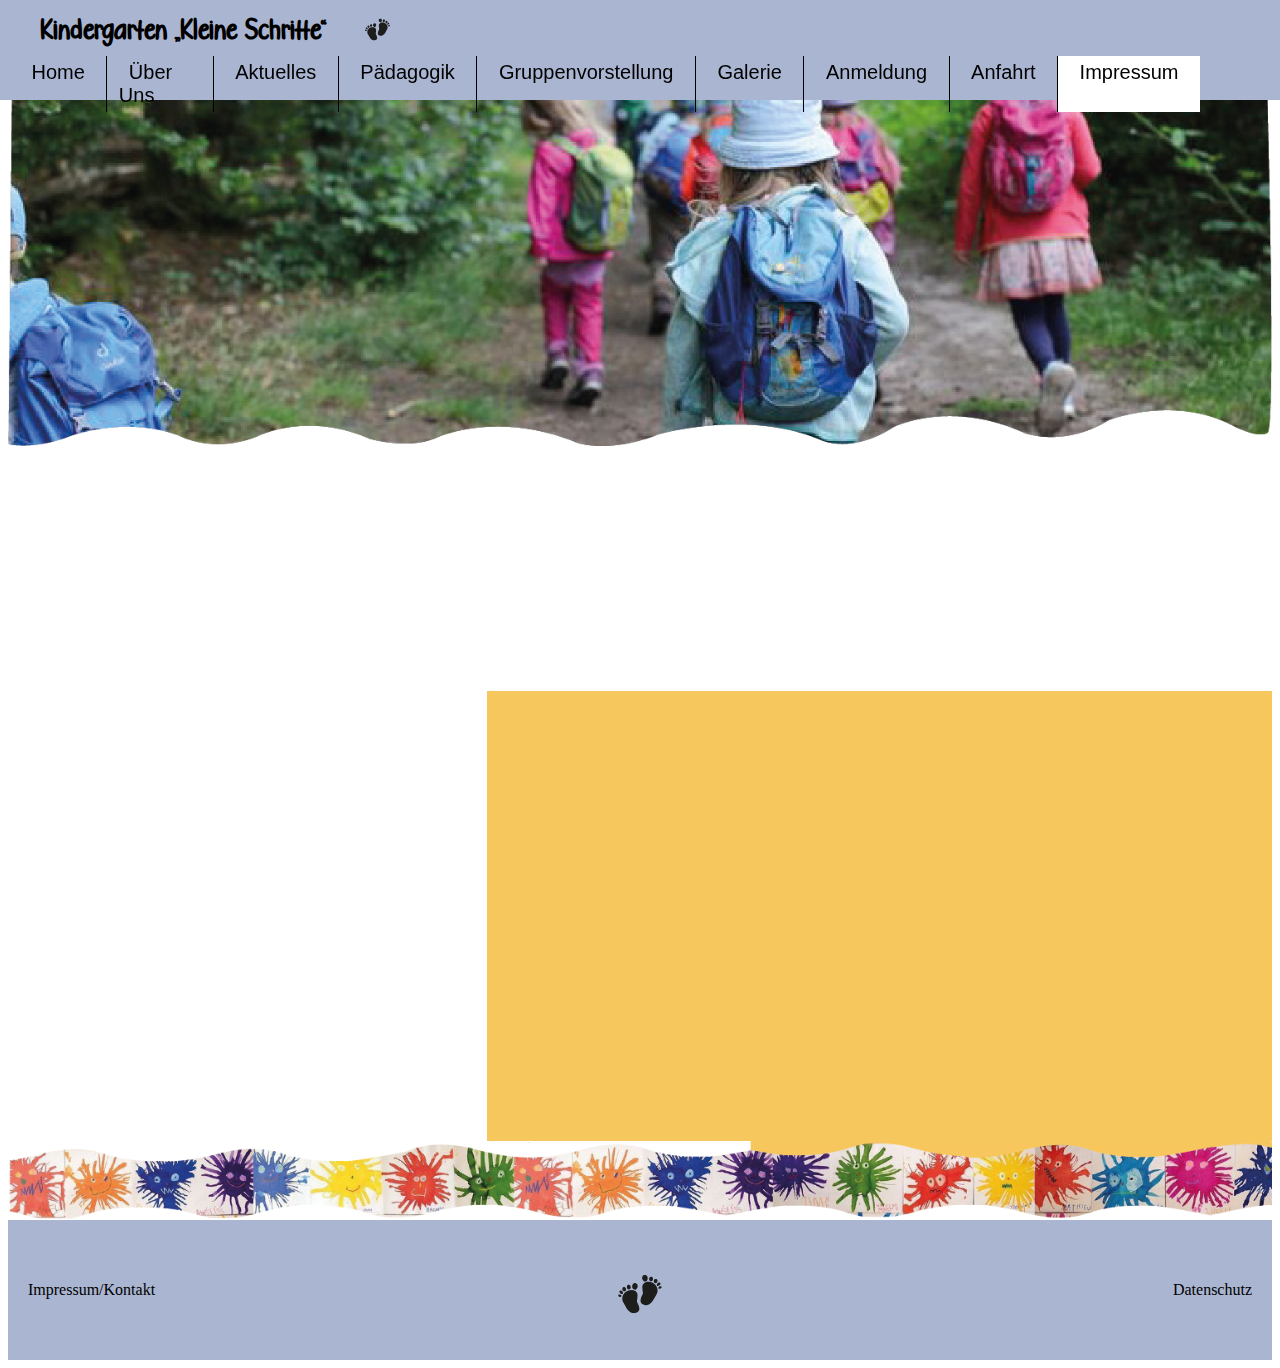
<file: pages/Impressum.html>
<!doctype html>
<html lang="de"><head>
  <meta charset="UTF-8">
  <meta name="viewport" content="width=device-width, initial-scale=1.0"> 
  <title>Impressum</title>
  <link rel="stylesheet" href="./master.css">	  
	<style>

	  


	</style>
</head>
<body>
	<header>
		
	<nav class="top-nav">
<div class="logo">

	<p1>Kindergarten „Kleine Schritte“</p1>
<img src="./media/füße logo.svg" alt="Füße Icon">
</div>
<ul class="nav-links" id="deskmenu">
  <li><a href="../index3.html"><p3>Home</p3></a></li>
  <li><a href="./Über_Uns.html"><p3>Über Uns</p3></a></li>
  <li><a href="./Aktuelles.html"><p3>Aktuelles</p3></a></li>
  <li><a href="./Pädagogik.html"><p3>Pädagogik</p3></a></li>
  <li><a href="./Gruppen.html"><p3>Gruppenvorstellung</p3></a></li>
  <li><a href="./Galerie.html"><p3>Galerie</p3></a></li>
  <li><a href="./Anmeldung.html"><p3>Anmeldung</p3></a></li>
  <li ><a href="./Anfahrt.html"><p3>Anfahrt</p3></a></li>
  <li style="background-color: white; color: black;"><a href="./Impressum.html"><p3>Impressum</p3></a></li>
</ul>
<!--<div class="scrollmenu" id="scrollmenu">

  <li><a href="#"><p3>Home</p3></a></li>
  <li><a href="#"><p3>Über Uns</p3></a></li>
  <li><a href="#"><p3>Aktuelles</p3></a></li>
  <li><a href="#"><p3>Pädagogik</p3></a></li>
  <li><a href="#"><p3>Gruppenvorstellung</p3></a></li>
  <li><a href="#"><p3>Galerie</p3></a></li>
  <li><a href="#"><p3>Anmeldung</p3></a></li>
  <li><a href="#"><p3>Anfahrt</p3></a></li>
  <li><a href="#"><p3>Impressum</p3></a></li>
</div> -->
</nav>
		
</header>

	<banner>
			<img src="./media/banner.png" alt="Wandertag"  style="width:100%; display:block;left: 0;" />
  
		</banner>
	 
	<div class="conatiner" >
    <main id="ipsum" >
     <!-- <p2><br><br><br>Nicht die großen Sprünge, sondern die <b>leisen Schritte</b><br> sind oft die <b>wertvollsten...</b></p2>
      <br> 
      <p>Lorem ipsum dolor sit amet consectetur adipisicing elit. Porro eligendi laborum,<br> itaque rem quaerat, nesciunt accusantium explicabo perferendis, eius vel ipsum magnam!<br> Tenetur dolorum cum molestiae odit praesentium repellendus ab?<br></p>
    --></main>
	<main class="lorem" id="lorem"  style="margin-left: 20px;">
		<!--<p2><br><br><br>Nicht die großen Sprünge, sondern die <b>leisen Schritte</b><br> sind oft die <b>wertvollsten...</b></p2>
		<br> 
    <p style="font-size: 12px;">Lorem ipsum dolor sit amet consectetur adipisicing elit. <br>Porro eligendi laborum, itaque rem quaerat, <br>nesciunt accusantium explicabo perferendis, <br>eius vel ipsum magnam!<br><br></p>
    <button class="cta-button1" style="margin-left: 70px; font-size: medium;">Jetzt anmelden!</button>
  --> </main>
		
   <aside>
	  <div class="icon-group">
<!--<div class="icon-item">
<p>Wachsen</p>
<div class="icon">
<img src="./media/pflanze.svg" alt="Wachsen Icon">
</div>
</div>

<div class="icon-item middle">
<p>Entdecken</p>
<div class="icon">
<img src="./media/puzzleteil.svg" alt="Entdecken Icon">
</div>
</div>
		  
<div class="icon-item">
<p>Nähren</p>
<div class="icon">
<img src="./media/Besteck.svg" alt="Nähren Icon">
</div>
</div>
</div>
	  
<button class="cta-button2">Jetzt anmelden!</button>
--> 
	</aside>
	</div>
	
	
	<div class="image-container">
	<img src="./media/Bilderwerke_Zeichenfläche 1.png">
	</div>

<section class="bilder-section">
<!--<div class="bild-container">
<img src="./media/Zeichnung_eins.jpg" alt="Bild 1">
<p2>Text unter Bild 1</p2>
</div>
<div class="bild-container">
<img src="./media/Zeichnung_zwei.jpg" alt="Bild 2">
<p2>Text unter Bild 2</p2>
</div>
<div class="bild-container">
<img src="./media/Zeichnung_drei.jpg" alt="Bild 3">
<p2>Text unter Bild 3</p2>-->
</div>
	</section>	
 
	<footer class="footer">
<div class="footer-left">
<a href="#">Impressum/Kontakt</a>
</div>
<div class="footer-center">
<img src="./media/füße logo.svg" alt="Logo" class="footer-logo">
</div>
<div class="footer-right">
<a href="/datenschutz">Datenschutz</a>
</div>
</footer>
	
	
	</body>
</html>
</file>
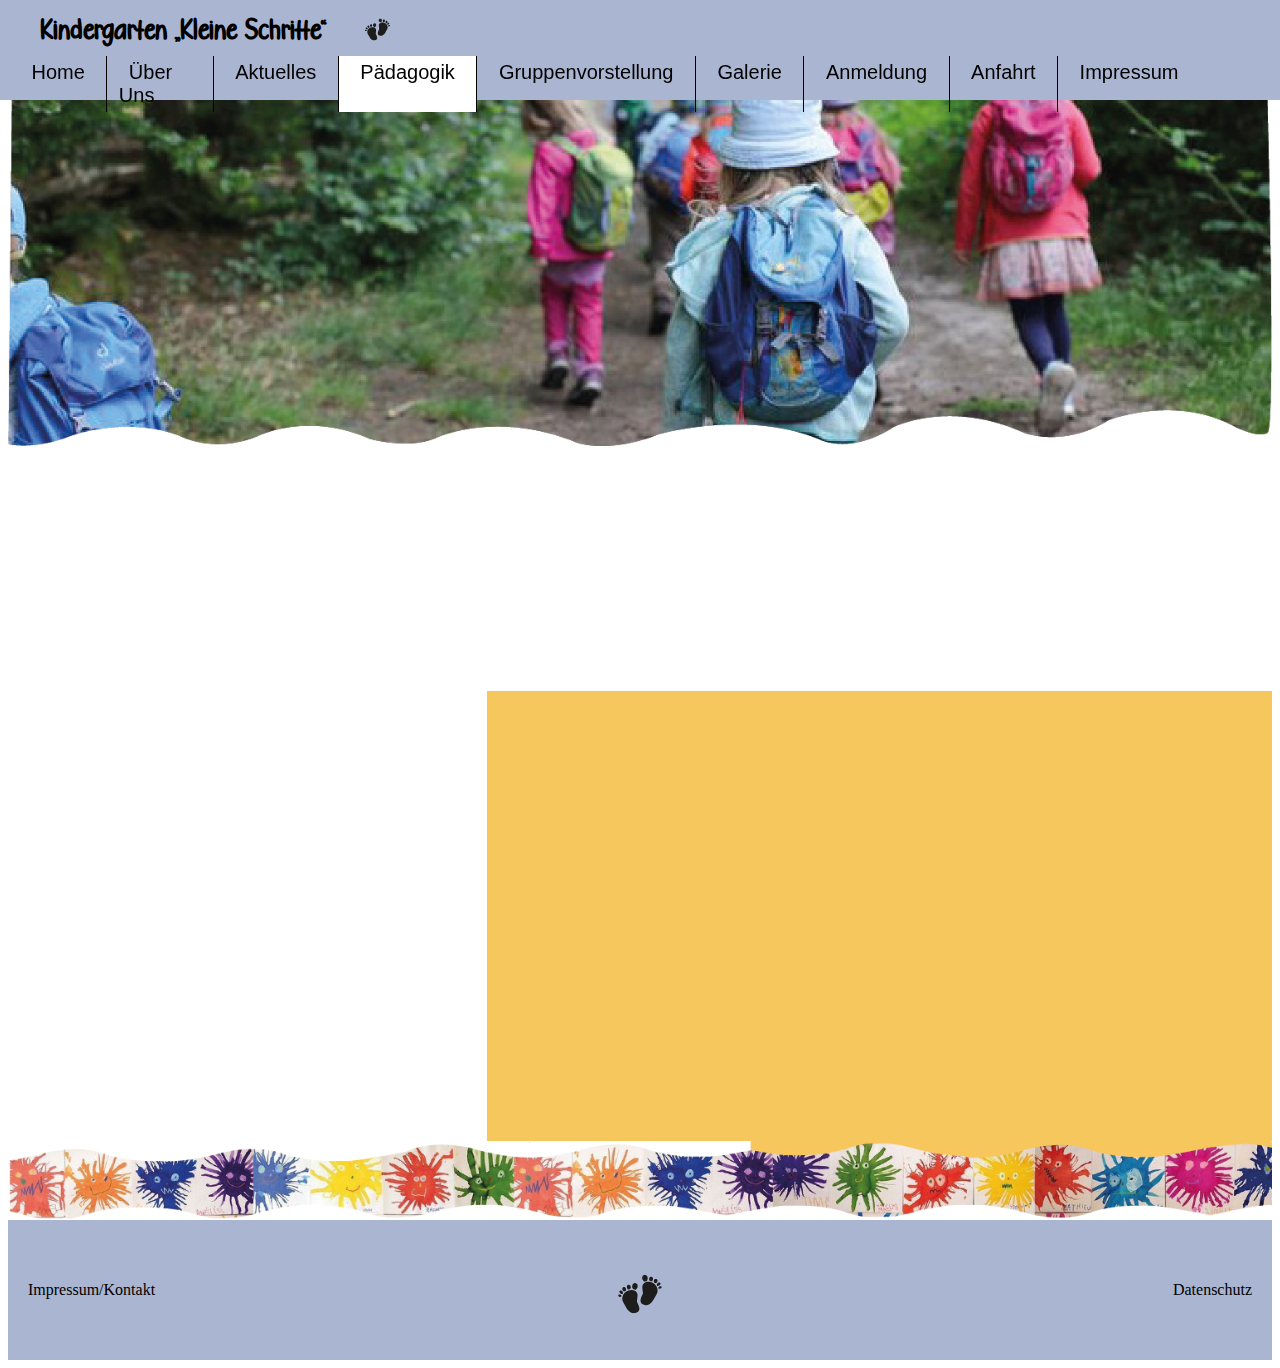
<file: pages/Pädagogik.html>
<!doctype html>
<html lang="de"><head>
  <meta charset="UTF-8">
  <meta name="viewport" content="width=device-width, initial-scale=1.0"> 
  <title>Pädagogik</title>
  <link rel="stylesheet" href="./master.css">	  
	<style>

	  


	</style>
</head>
<body>
	<header>
		
	<nav class="top-nav">
<div class="logo">

	<p1>Kindergarten „Kleine Schritte“</p1>
<img src="./media/füße logo.svg" alt="Füße Icon">
</div>
<ul class="nav-links" id="deskmenu">
  <li><a href="../index3.html"><p3>Home</p3></a></li>
  <li><a href="./Über_Uns.html"><p3>Über Uns</p3></a></li>
  <li><a href="./Aktuelles.html"><p3>Aktuelles</p3></a></li>
  <li  style="background-color: white; color: black;"><a href="./Pädagogik.html"><p3>Pädagogik</p3></a></li>
  <li><a href="./Gruppen.html"><p3>Gruppenvorstellung</p3></a></li>
  <li><a href="./Galerie.html"><p3>Galerie</p3></a></li>
  <li><a href="./Anmeldung.html"><p3>Anmeldung</p3></a></li>
  <li><a href="./Anfahrt.html"><p3>Anfahrt</p3></a></li>
  <li><a href="./Impressum.html"><p3>Impressum</p3></a></li>
</ul>
<!--<div class="scrollmenu" id="scrollmenu">

  <li><a href="#"><p3>Home</p3></a></li>
  <li><a href="#"><p3>Über Uns</p3></a></li>
  <li><a href="#"><p3>Aktuelles</p3></a></li>
  <li><a href="#"><p3>Pädagogik</p3></a></li>
  <li><a href="#"><p3>Gruppenvorstellung</p3></a></li>
  <li><a href="#"><p3>Galerie</p3></a></li>
  <li><a href="#"><p3>Anmeldung</p3></a></li>
  <li><a href="#"><p3>Anfahrt</p3></a></li>
  <li><a href="#"><p3>Impressum</p3></a></li>
</div> -->
</nav>
		
</header>

	<banner>
			<img src="./media/banner.png" alt="Wandertag"  style="width:100%; display:block;left: 0;" />
  
		</banner>
	 
	<div class="conatiner" >
    <main id="ipsum" >
     <!-- <p2><br><br><br>Nicht die großen Sprünge, sondern die <b>leisen Schritte</b><br> sind oft die <b>wertvollsten...</b></p2>
      <br> 
      <p>Lorem ipsum dolor sit amet consectetur adipisicing elit. Porro eligendi laborum,<br> itaque rem quaerat, nesciunt accusantium explicabo perferendis, eius vel ipsum magnam!<br> Tenetur dolorum cum molestiae odit praesentium repellendus ab?<br></p>
    --></main>
	<main class="lorem" id="lorem"  style="margin-left: 20px;">
		<!--<p2><br><br><br>Nicht die großen Sprünge, sondern die <b>leisen Schritte</b><br> sind oft die <b>wertvollsten...</b></p2>
		<br> 
    <p style="font-size: 12px;">Lorem ipsum dolor sit amet consectetur adipisicing elit. <br>Porro eligendi laborum, itaque rem quaerat, <br>nesciunt accusantium explicabo perferendis, <br>eius vel ipsum magnam!<br><br></p>
    <button class="cta-button1" style="margin-left: 70px; font-size: medium;">Jetzt anmelden!</button>
  --> </main>
		
   <aside>
	  <div class="icon-group">
<!--<div class="icon-item">
<p>Wachsen</p>
<div class="icon">
<img src="./media/pflanze.svg" alt="Wachsen Icon">
</div>
</div>

<div class="icon-item middle">
<p>Entdecken</p>
<div class="icon">
<img src="./media/puzzleteil.svg" alt="Entdecken Icon">
</div>
</div>
		  
<div class="icon-item">
<p>Nähren</p>
<div class="icon">
<img src="./media/Besteck.svg" alt="Nähren Icon">
</div>
</div>
</div>
	  
<button class="cta-button2">Jetzt anmelden!</button>
--> 
	</aside>
	</div>
	
	
	<div class="image-container">
	<img src="./media/Bilderwerke_Zeichenfläche 1.png">
	</div>

<section class="bilder-section">
<!--<div class="bild-container">
<img src="./media/Zeichnung_eins.jpg" alt="Bild 1">
<p2>Text unter Bild 1</p2>
</div>
<div class="bild-container">
<img src="./media/Zeichnung_zwei.jpg" alt="Bild 2">
<p2>Text unter Bild 2</p2>
</div>
<div class="bild-container">
<img src="./media/Zeichnung_drei.jpg" alt="Bild 3">
<p2>Text unter Bild 3</p2>-->
</div>
	</section>	
 
	<footer class="footer">
<div class="footer-left">
<a href="./Impressum.html">Impressum/Kontakt</a>
</div>
<div class="footer-center">
<img src="./media/füße logo.svg" alt="Logo" class="footer-logo">
</div>
<div class="footer-right">
<a href="/datenschutz">Datenschutz</a>
</div>
</footer>
	
	
	</body>
</html>
</file>
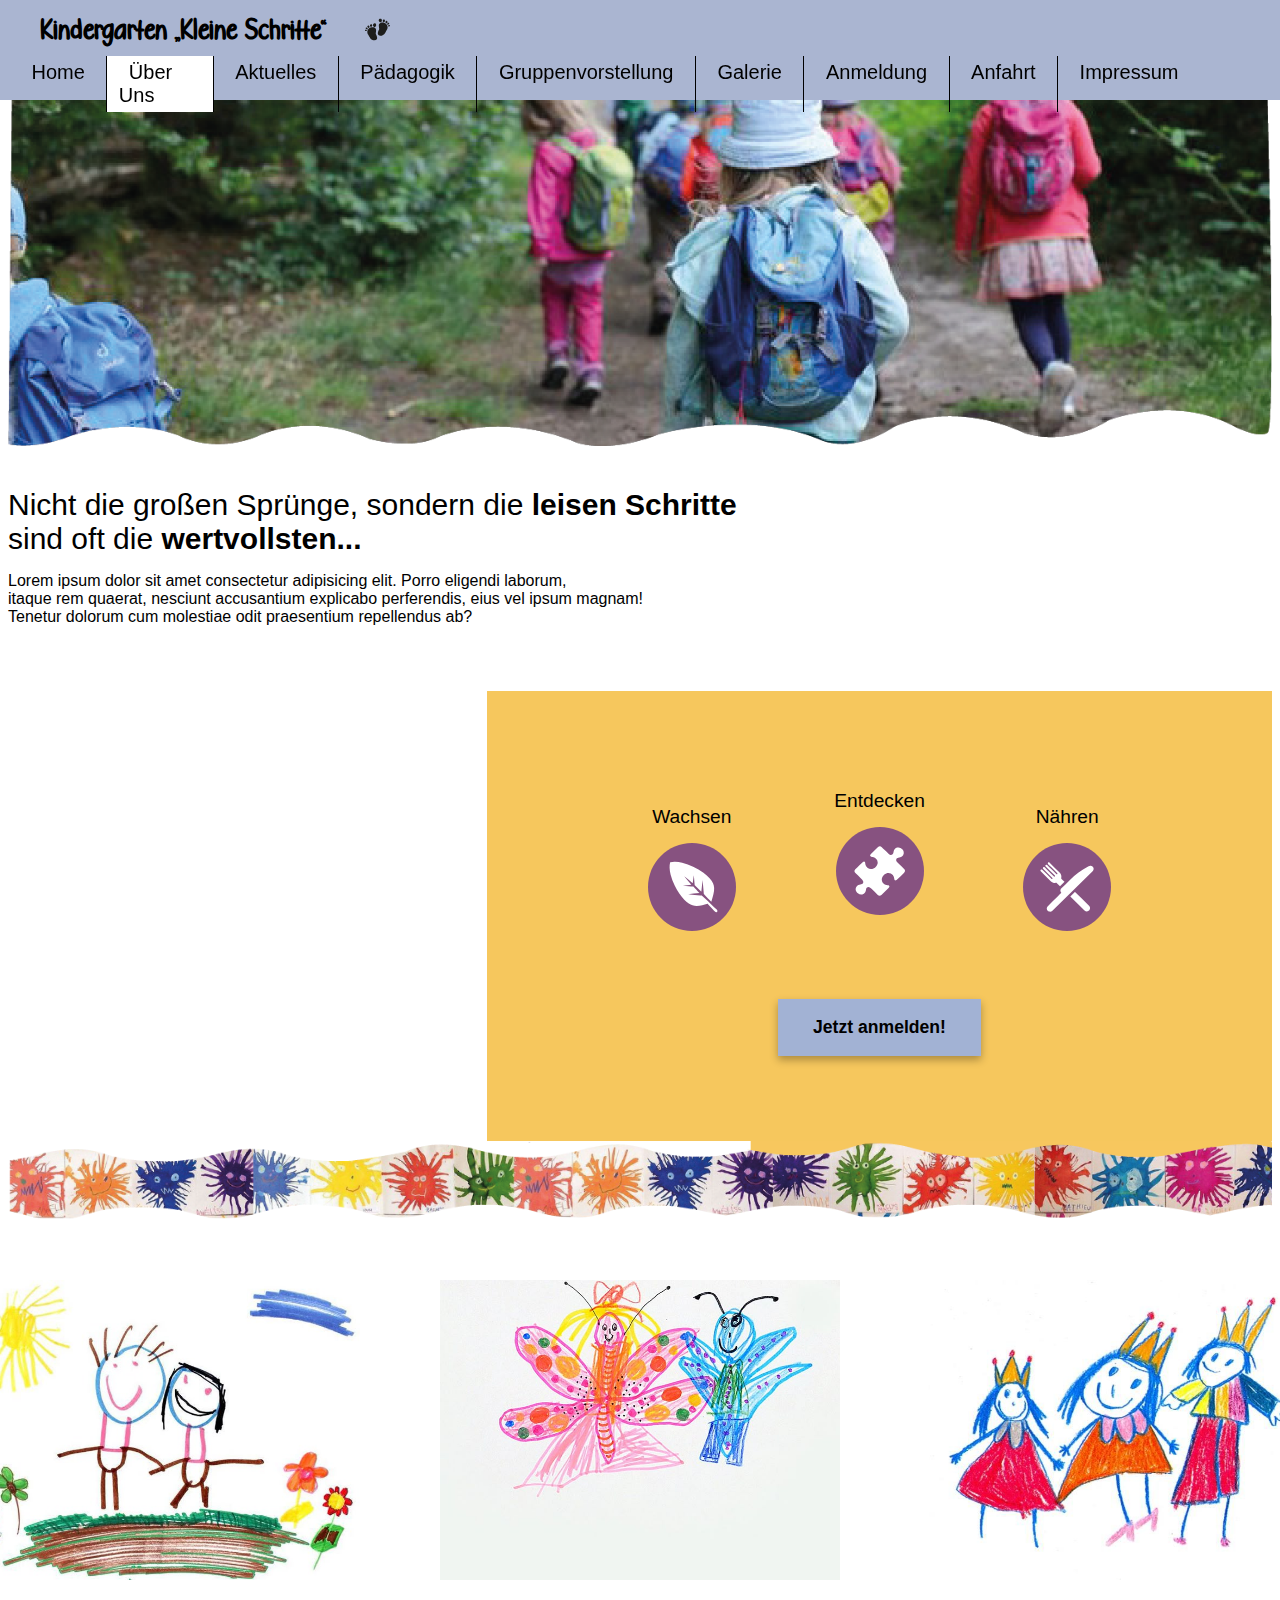
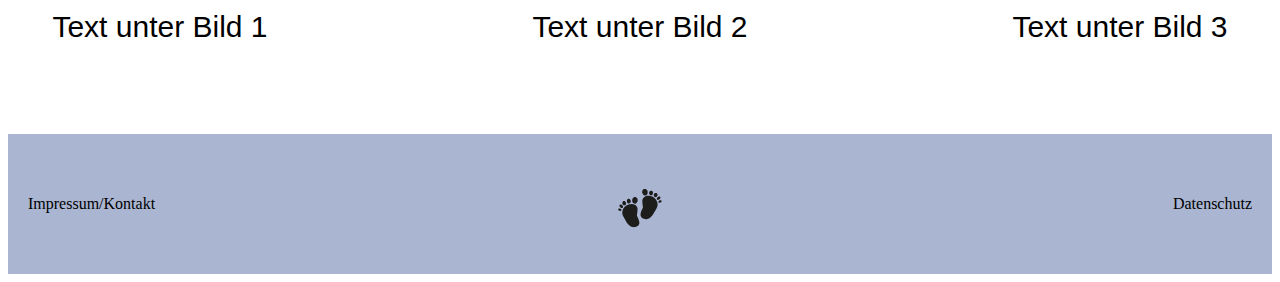
<file: pages/Über_Uns.html>
<!doctype html>
<html lang="de"><head>
  <meta charset="UTF-8">
  <meta name="viewport" content="width=device-width, initial-scale=1.0"> 
  <title>Über Uns</title>
  <link rel="stylesheet" href="./master.css">	  
	<style>

	  


	</style>
</head>
<body>
	<header>
		
	<nav class="top-nav">
<div class="logo">

	<p1>Kindergarten „Kleine Schritte“</p1>
<img src="./media/füße logo.svg" alt="Füße Icon">
</div>
<ul class="nav-links" id="deskmenu">
  <li><a href="../index3.html"><p3>Home</p3></a></li>
  <li style="background-color: white; color: black;"><a href="./Über_Uns.html"><p3>Über Uns</p3></a></li>
  <li ><a href="./Aktuelles.html"><p3>Aktuelles</p3></a></li>
  <li><a href="./Pädagogik.html"><p3>Pädagogik</p3></a></li>
  <li><a href="./Gruppen.html"><p3>Gruppenvorstellung</p3></a></li>
  <li><a href="./Galerie.html"><p3>Galerie</p3></a></li>
  <li><a href="./Anmeldung.html"><p3>Anmeldung</p3></a></li>
  <li><a href="./Anfahrt.html"><p3>Anfahrt</p3></a></li>
  <li><a href="./Impressum.html"><p3>Impressum</p3></a></li>
</ul>
<!--<div class="scrollmenu" id="scrollmenu">

  <li><a href="#"><p3>Home</p3></a></li>
  <li><a href="#"><p3>Über Uns</p3></a></li>
  <li><a href="#"><p3>Aktuelles</p3></a></li>
  <li><a href="#"><p3>Pädagogik</p3></a></li>
  <li><a href="#"><p3>Gruppenvorstellung</p3></a></li>
  <li><a href="#"><p3>Galerie</p3></a></li>
  <li><a href="#"><p3>Anmeldung</p3></a></li>
  <li><a href="#"><p3>Anfahrt</p3></a></li>
  <li><a href="#"><p3>Impressum</p3></a></li>
</div> -->
</nav>
		
</header>

	<banner>
			<img src="./media/banner.png" alt="Wandertag"  style="width:100%; display:block;left: 0;" />
  
		</banner>
	 
	<div class="conatiner" >
    <main id="ipsum" >
      <p2><br><br><br>Nicht die großen Sprünge, sondern die <b>leisen Schritte</b><br> sind oft die <b>wertvollsten...</b></p2>
      <br> 
      <p>Lorem ipsum dolor sit amet consectetur adipisicing elit. Porro eligendi laborum,<br> itaque rem quaerat, nesciunt accusantium explicabo perferendis, eius vel ipsum magnam!<br> Tenetur dolorum cum molestiae odit praesentium repellendus ab?<br></p>
    </main>
	<main class="lorem" id="lorem"  style="margin-left: 20px;">
		<p2><br><br><br>Nicht die großen Sprünge, sondern die <b>leisen Schritte</b><br> sind oft die <b>wertvollsten...</b></p2>
		<br> 
    <p style="font-size: 12px;">Lorem ipsum dolor sit amet consectetur adipisicing elit. <br>Porro eligendi laborum, itaque rem quaerat, <br>nesciunt accusantium explicabo perferendis, <br>eius vel ipsum magnam!<br><br></p>
    <button class="cta-button1" style="margin-left: 70px; font-size: medium;">Jetzt anmelden!</button>
  </main>
		
   <aside>
	  <div class="icon-group">
<div class="icon-item">
<p>Wachsen</p>
<div class="icon">
<img src="./media/pflanze.svg" alt="Wachsen Icon">
</div>
</div>

<div class="icon-item middle">
<p>Entdecken</p>
<div class="icon">
<img src="./media/puzzleteil.svg" alt="Entdecken Icon">
</div>
</div>
		  
<div class="icon-item">
<p>Nähren</p>
<div class="icon">
<img src="./media/Besteck.svg" alt="Nähren Icon">
</div>
</div>
</div>
	  
<button class="cta-button2">Jetzt anmelden!</button>
	  
	</aside>
	</div>
	
	
	<div class="image-container">
	<img src="./media/Bilderwerke_Zeichenfläche 1.png">
	</div>

<section class="bilder-section">
<div class="bild-container">
<img src="./media/Zeichnung_eins.jpg" alt="Bild 1">
<p2>Text unter Bild 1</p2>
</div>
<div class="bild-container">
<img src="./media/Zeichnung_zwei.jpg" alt="Bild 2">
<p2>Text unter Bild 2</p2>
</div>
<div class="bild-container">
<img src="./media/Zeichnung_drei.jpg" alt="Bild 3">
<p2>Text unter Bild 3</p2>
</div>
	</section>	
 
	<footer class="footer">
<div class="footer-left">
<a href="./Impressum.html">Impressum/Kontakt</a>
</div>
<div class="footer-center">
<img src="./media/füße logo.svg" alt="Logo" class="footer-logo">
</div>
<div class="footer-right">
<a href="/datenschutz">Datenschutz</a>
</div>
</footer>
	
	
	</body>
</html>
</file>
<file: master.css>
a:link{
  color:black;
  text-decoration: none;
}
@media screen and (min-width: 800px){
     /*header*/
	  header {
        background: #a2b2d4 ;
        width: 100%;
      }
      #lorem{
        display: none;
      }
      #mobmenu{
        display: none;
      }
      #text{
        left: 20%;
    }
      /*banner*/
      
      banner {width:1500px;
              height: 300px;
              left: 0;
              top: 0;
      }
      
            /*main*/
      main {background: white;
           width: 100%;
           height: 30%;
          }
            
            /*nav*/
            .top-nav {
                position: fixed;
                left: 0;
                top: 0;
            width: 100%;
            height: 100px;
            background-color: #aab5d1; /* hellblauer Hintergrund */
      
            padding: 10px 10px;
      
            box-sizing: border-box;
      
            font-family: 'DeineSchriftart', sans-serif; /* deine Schrift hier */
      
          }
      
          .logo {
      
            display: flex;
      
            align-items: center;
      
            gap: 2px; /* Abstand zwischen Text und Icon */
      
            font-size: 20px;
      
            font-weight: bold;
      
            margin-bottom: 10px; /* Abstand zur Navigation */
      
          }
      
          .logo img {
            top:-4px;
            position: relative;
            height: 40px; /* Größe des Fuß-Icons */
      
          }
        
          #scrollmenu{
            display: none;
          }
          .nav-links {
            overflow: auto;
            list-style: none;
            position: relative;
            top: -10px;
            display: flex;
            
            flex-wrap: nowrap; /* wenn schmal, gehen die Links in die nächste Zeile */
      
            gap: 0px;
      
            padding: 0 0;
      
            margin-right: 70px;
      
          }
      
          .nav-links li {
      
            border-right: 1px solid black; /* Trennstriche */
      
            padding: 0 2.5px;
      
          }
      
          .nav-links li:last-child {
      
            border-right: none; /* kein Strich beim letzten */
      
          }
      
      
          .nav-links a {
         text-decoration: none;
         color: black;
         font-size: 16px;
         padding: 4px 8px; /* Damit die Fläche größer ist und Kasten sichtbar */
         display: inline-block; 
         border: 1px solid transparent;
         transition: background-color 0.3s, border 0.3s; /* sanfte Übergänge */
      }
      .nav-links a:hover {
         background-color: white;
         color: black; /* Schriftfarbe bleibt schwarz */
      }
            
            /*font*/
            h1{font-family: rando}
            
            p1 {font-family: 'RandomWednesday', sans-serif;
          font-size: 30px;
          padding: 0 30px;
         box-sizing: border-box}
      
      p3 {font-family: "Gill Sans", "Gill Sans MT", "Myriad Pro", "DejaVu Sans Condensed", Helvetica, Arial, "sans-serif";
          font-size: 20px;
          padding: 0 10px;
         box-sizing: border-box}
      
      p2 {
          font-size: 30px;
          padding:30px;
         box-sizing: border-box}
      
      @font-face {font-family: 'RandomWednesday';
                  src:url("random_wednesday (2)/Random Wednesday.ttf") format('truetype')}
       
            
            /*Bilderreihe unter main und aside*/
            .image-container {width: 100%; 
            margin-top: -50px}
            
            .image-container img {width: 100%; 
            display:block}
            
            
            /*main*/
            main {background-color: white;
                  height:375px;
                  width: 1098px;
                  margin-top:-60px;
                  float: left;
                  font-family: "Gill Sans", "Gill Sans MT", "Myriad Pro", "DejaVu Sans Condensed", Helvetica, Arial, "sans-serif"}
            
            /*aside*/
            aside {background-color: #f6c75d;
                  height:450px;
                  width: 785px;
                  margin-top:-70px;
                  float: right;
                  font-family: "Gill Sans", "Gill Sans MT", "Myriad Pro", "DejaVu Sans Condensed", Helvetica, Arial, "sans-serif"}
            
            .icon-group {
       display: flex;
       justify-content: center;
       gap: 8vw;
       margin-bottom: 4em;
       margin-top: 6em
      }
      .icon-item {
       text-align: center;
       display: flex;
       flex-direction: column;
       align-items: center
      }
      
      .icon-item p {
       margin-bottom: 1em;
       font-size: 1.2em;
      }
      
      .middle {margin-top: -1em}
      
      .icon {
       border-radius: 50%;
       width: 5em;
       height: 5em;
       display: flex;
       align-items: center;
       justify-content: center;
       margin-bottom: 0.5em;
      }
      .icon img {
       width: 5.5em;
       height: 5.5em;
      }
      .cta-button1{
        display: none;
      }
      .cta-button2 {
      
        margin: 2em auto 0 auto;  /* oben Abstand, zentriert horizontal */
      
        display: block;           /* für margin auto */
      
        background-color: #a2b2d4; /* lila Farbton */
      
        color: black;
      
        padding: 1em 2em;
      
        font-size: 1.1em;
      
        font-weight: bold;
      
        border: none;
      
        box-shadow: 0 4px 8px rgba(0, 0, 0, 0.3); /* weicher Schatten */
      
        cursor: pointer;
      
        transition: transform 0.2s ease, box-shadow 0.2s ease;
      
      }
      
      .cta-button2:hover {
        background-color: white;
        color:black;
        cursor: pointer;
        transform: translateY(-2px);
        box-shadow: 0 6px 12px rgba(0, 0, 0, 0.4);
      }
            
            /*section*/
            section {font-family:"Gill Sans", "Gill Sans MT", "Myriad Pro", "DejaVu Sans Condensed", Helvetica, Arial, "sans-serif"}
      
            
          /*Bilder-section*/  
          .bilder-section {
       display: flex;
       justify-content: center; /* gesamte Bildreihe zentriert */
       gap: 80px; /* Abstand zwischen den drei Bildern – frei wählbar */
       text-align: center;
      }
      .bild-container {
       margin: 60px 0;
       display: flex;
       flex-direction: column; /* Bild über Text */
       align-items: center;    /* alles (Bild + Text) mittig im Container */
       width: 600px;           /* beliebig wählbar */
      }
      .bild-container img {
       width: 400px;
       height: 300px
      }
      .bild-container p {
       margin-top: 8px;
       font-size: 14px;
      }
      
      /*footer*/	    
      .footer {
       height: 100px;
       display: flex;
       justify-content: space-between;
       align-items: center;
       padding: 20px;
       background-color: #aab5d1; /* Heller Hintergrund, kannst du anpassen */
      }
      .footer-left,
      .footer-center,
      .footer-right {
       flex: 1;
       text-align: center;
      }
      .footer-left {
       text-align: left;
      }
      .footer-right {
       text-align: right;
      }
      .footer-logo {
       height: 70px; /* Größe des Logos, anpassbar */
      }	  
      
         }
         @media screen and (max-width: 800px){
            /*header*/
             header {
               background: #a2b2d4 ;
               width: 100%;
             }
         body{
            overflow-x: hidden;
         }   
         #ipsum {
            display: none;
         }
         .lorem{
            font-size: 10px;
         }
         .conatiner{
            position: relative;
            top: 70px;
            padding:  0px;
         }
             /*banner*/
             
             banner {width:1500px;
                     height: 300px;
                     top: 30px;
             }
                 /*main*/
             main {background: white;
                  width: 100%;
                  height: 30%;
                 }
                   
                   /*nav*/
                   .top-nav {
                    overflow: hidden;
                   width: 100%;
                   top: 0;
                   left: 0;
                   height: 110px;
             
                   background-color: #aab5d1; /* hellblauer Hintergrund */
             
                   padding: 10px 10px;
             
                   box-sizing: border-box;
             
                   font-family: 'RandomWednesday', sans-serif; /* deine Schrift hier */
             
                 }
             
                 .logo {
             
                   display: flex;
             
                   align-items: center;
             
                   gap: 2px; /* Abstand zwischen Text und Icon */
             
                   font-size: 20px;
             
                   font-weight: bold;
             
                   margin-bottom: 10px; /* Abstand zur Navigation */
             
                 }
             
                 .logo img {
                   top:-4px;
                   position: relative;
                   height: 40px; /* Größe des Fuß-Icons */
             
                 }
               
                 /*#deskmenu{
                   display: none;
                 }*/
                 /*#scrollmenu{
                    max-height: 40%;
                 }
                 #mobmenu{
                  clear: both;
                  margin-left: 40px;
                  text-align: center;
                 }
                 div.scrollmenu {
                    background-color: #aab5d1;
                    overflow: auto;
                    white-space: nowrap !important;
                  }
                  
                  div.scrollmenu a {
                    
                    min-height: 10%;
                    display: flex;
                    text-decoration: none;
                    color: black;
                    font-size: 16px;
                    padding: 4px 8px;   display: inline-block;   
                    border: 2px solid transparent;
                    transition: border 0.3s;
                    gap: 10px;
                    padding: 0;
                    margin-right: 70px;
                   list-style: none;
                   display: flex;
                  }
                  
                  div.scrollmenu a:hover {
                    background-color: #617c96;
                  }*/

                .nav-links {
                  overflow: auto;
                  list-style: none;
                  position: relative;
                  top: -10px;
                  display: flex;
                  
                  flex-wrap: nowrap; /* wenn schmal, gehen die Links in die nächste Zeile */
            
                  gap: 0px;
            
                  padding: 0 0;
            
                  margin-right: 70px;
            
                }
            
                .nav-links li {
            
                  border-right: 1px solid black; /* Trennstriche */
            
                  padding: 0 2.5px;
            
                }
            
                .nav-links li:last-child {
            
                  border-right: none; /* kein Strich beim letzten */
            
                }
            
            
                .nav-links a {
               text-decoration: none;
               color: black;
               font-size: 16px;
               padding: 4px 8px; /* Damit die Fläche größer ist und Kasten sichtbar */
               display: inline-block; 
               border: 1px solid transparent;
               transition: background-color 0.3s, border 0.3s; /* sanfte Übergänge */
            }
            .nav-links a:hover {
               background-color: white;
               color: black; /* Schriftfarbe bleibt schwarz */
            }
                   
                   /*font*/
                   h1{font-family: rando}
                   
                   p1 {font-family: 'RandomWednesday', sans-serif;
                 font-size: 20px;
                 padding: 0 30px;
                box-sizing: border-box}
             
             p3 {font-family: "Gill Sans", "Gill Sans MT", "Myriad Pro", "DejaVu Sans Condensed", Helvetica, Arial, "sans-serif";
                 font-size: 20px;
                 padding: 0 10px;
                box-sizing: border-box}
             
             p2 {
                 font-size: 12px;
                 margin-left: 30px;
                 /*padding:30px;*/
                box-sizing: border-box}
             
             @font-face {font-family: 'RandomWednesday';
                         src:url("random_wednesday (2)/Random Wednesday.ttf") format('truetype')}
              
                   
                   /*Bilderreihe unter main und aside*/
                   .image-container {
                    width: 300%; 
                    overflow: hidden;
                    margin-top: 70px;
                   position: relative;
                     float: right;
                    }
                   
                   .image-container img {width: 100%; 
                   display:block}
                   
                   
                   /*main*/
                   main {background-color: white;
                         height:375px;
                         width: 1098px;
                         margin-top:-60px;
                         float: left;
                         font-family: "Gill Sans", "Gill Sans MT", "Myriad Pro", "DejaVu Sans Condensed", Helvetica, Arial, "sans-serif"}
                   
                   /*aside*/
                   aside {background-color: #f6c75d;
                         height:200px;
                         width: 100%;
                         margin-top:-90px;
                         float: left;
                         font-family: "Gill Sans", "Gill Sans MT", "Myriad Pro", "DejaVu Sans Condensed", Helvetica, Arial, "sans-serif"}
                   
                   .icon-group {
              display: flex;
              justify-content: center;
              gap: 8vw;
              margin-bottom: 4em;
              margin-top: 2em
             }
             .icon-item {
              text-align: center;
              display: flex;
              flex-direction: column;
              align-items: center
             }
             
             .icon-item p {
              margin-bottom: 1em;
              font-size: 1.2em;
             }
             
             .middle {margin-top: -1em}
             
             .icon {
              border-radius: 50%;
              width: 5em;
              height: 5em;
              display: flex;
              align-items: center;
              justify-content: center;
              margin-bottom: 0.5em;
             }
             .icon img {
              width: 5.5em;
              height: 5.5em;
             }
             .cta-button1 {
                margin: 2em auto 0 auto;  /* oben Abstand, zentriert horizontal */
              
                display: block;           /* für margin auto */
              
                background-color: #a2b2d4; /* lila Farbton */
              
                color: black;
              
                padding: 1em 2em;
              
                font-size: 1.1em;
              
                font-weight: bold;
              
                border: none;
              
                box-shadow: 0 4px 8px rgba(0, 0, 0, 0.3); /* weicher Schatten */
              
                cursor: pointer;
              
                transition: transform 0.2s ease, box-shadow 0.2s ease;
              
              }
              
              .cta-button1:hover {
                background-color: white;
                color:black;
                cursor: pointer;
                transform: translateY(-2px);
                box-shadow: 0 6px 12px rgba(0, 0, 0, 0.4);
              }
             .cta-button2 {
                display: none;
             }
                   /*section*/
                   section {font-family:"Gill Sans", "Gill Sans MT", "Myriad Pro", "DejaVu Sans Condensed", Helvetica, Arial, "sans-serif"}
             
                   
                 /*Bilder-section*/  
                 .bilder-section {
                  display: none;
               /*overflow: auto;
              display: flex;
              justify-content: center; 
              gap: 0px; 
              text-align: center;*/
             }
             .bild-container {
              position: relative;
              top: 1000px;
              margin: px 0;
              display: flex;
              flex-direction: column; /* Bild über Text */
              align-items: center;    /* alles (Bild + Text) mittig im Container */
              width: 600px;           /* beliebig wählbar */
             }
             .bild-container img {
              width: 400px;
              height: 300px
             }
             .bild-container p {
              margin-top: 8px;
              font-size: 14px;
             }
             
             /*footer*/	    
             .footer {
              overflow: hidden;
              left: 0px;
              width: 100%;
              height: 50px;
              display: flex;
              justify-content: space-between;
              align-items: center;
              padding: 20px;
              background-color: #aab5d1; 
                }
             .footer-left,
             .footer-center,
             .footer-right {
              flex: 1;
              text-align: center;
             }
             .footer-left {
              text-align: left;
             }
             .footer-right {
              text-align: right;
             }
             .footer-logo {
              height: 70px; /* Größe des Logos, anpassbar */
              bottom: 30px;
             }	  
            }
</file>
<file: pages/master.css>
a:link{
  color:black;
  text-decoration: none;
}
@media screen and (min-width: 800px){
     /*header*/
	  header {
        background: #a2b2d4 ;
        width: 100%;
      }
      #lorem{
        display: none;
      }
      #mobmenu{
        display: none;
      }
      #text{
        left: 20%;
    }
      /*banner*/
      
      banner {width:1500px;
              height: 300px;
              left: 0;
              top: 0;
      }
      
            /*main*/
      main {background: white;
           width: 100%;
           height: 30%;
          }
            
            /*nav*/
            .top-nav {
                position: fixed;
                left: 0;
                top: 0;
            width: 100%;
            height: 100px;
            background-color: #aab5d1; /* hellblauer Hintergrund */
      
            padding: 10px 10px;
      
            box-sizing: border-box;
      
            font-family: 'DeineSchriftart', sans-serif; /* deine Schrift hier */
      
          }
      
          .logo {
      
            display: flex;
      
            align-items: center;
      
            gap: 2px; /* Abstand zwischen Text und Icon */
      
            font-size: 20px;
      
            font-weight: bold;
      
            margin-bottom: 10px; /* Abstand zur Navigation */
      
          }
      
          .logo img {
            top:-4px;
            position: relative;
            height: 40px; /* Größe des Fuß-Icons */
      
          }
        
          #scrollmenu{
            display: none;
          }
          .nav-links {
            overflow: auto;
            list-style: none;
            position: relative;
            top: -10px;
            display: flex;
            
            flex-wrap: nowrap; /* wenn schmal, gehen die Links in die nächste Zeile */
      
            gap: 0px;
      
            padding: 0 0;
      
            margin-right: 70px;
      
          }
      
          .nav-links li {
      
            border-right: 1px solid black; /* Trennstriche */
      
            padding: 0 2.5px;
      
          }
      
          .nav-links li:last-child {
      
            border-right: none; /* kein Strich beim letzten */
      
          }
      
      
          .nav-links a {
         text-decoration: none;
         color: black;
         font-size: 16px;
         padding: 4px 8px; /* Damit die Fläche größer ist und Kasten sichtbar */
         display: inline-block; 
         border: 1px solid transparent;
         transition: background-color 0.3s, border 0.3s; /* sanfte Übergänge */
      }
      .nav-links a:hover {
         background-color: white;
         color: black; /* Schriftfarbe bleibt schwarz */
      }
            
            /*font*/
            h1{font-family: rando}
            
            p1 {font-family: 'RandomWednesday', sans-serif;
          font-size: 30px;
          padding: 0 30px;
         box-sizing: border-box}
      
      p3 {font-family: "Gill Sans", "Gill Sans MT", "Myriad Pro", "DejaVu Sans Condensed", Helvetica, Arial, "sans-serif";
          font-size: 20px;
          padding: 0 10px;
         box-sizing: border-box}
      
      p2 {
          font-size: 30px;
          padding:30px;
         box-sizing: border-box}
      
      @font-face {font-family: 'RandomWednesday';
                  src:url("random_wednesday (2)/Random Wednesday.ttf") format('truetype')}
       
            
            /*Bilderreihe unter main und aside*/
            .image-container {width: 100%; 
            margin-top: -50px}
            
            .image-container img {width: 100%; 
            display:block}
            
            
            /*main*/
            main {background-color: white;
                  height:375px;
                  width: 1098px;
                  margin-top:-60px;
                  float: left;
                  font-family: "Gill Sans", "Gill Sans MT", "Myriad Pro", "DejaVu Sans Condensed", Helvetica, Arial, "sans-serif"}
            
            /*aside*/
            aside {background-color: #f6c75d;
                  height:450px;
                  width: 785px;
                  margin-top:-70px;
                  float: right;
                  font-family: "Gill Sans", "Gill Sans MT", "Myriad Pro", "DejaVu Sans Condensed", Helvetica, Arial, "sans-serif"}
            
            .icon-group {
       display: flex;
       justify-content: center;
       gap: 8vw;
       margin-bottom: 4em;
       margin-top: 6em
      }
      .icon-item {
       text-align: center;
       display: flex;
       flex-direction: column;
       align-items: center
      }
      
      .icon-item p {
       margin-bottom: 1em;
       font-size: 1.2em;
      }
      
      .middle {margin-top: -1em}
      
      .icon {
       border-radius: 50%;
       width: 5em;
       height: 5em;
       display: flex;
       align-items: center;
       justify-content: center;
       margin-bottom: 0.5em;
      }
      .icon img {
       width: 5.5em;
       height: 5.5em;
      }
      .cta-button1{
        display: none;
      }
      .cta-button2 {
      
        margin: 2em auto 0 auto;  /* oben Abstand, zentriert horizontal */
      
        display: block;           /* für margin auto */
      
        background-color: #a2b2d4; /* lila Farbton */
      
        color: black;
      
        padding: 1em 2em;
      
        font-size: 1.1em;
      
        font-weight: bold;
      
        border: none;
      
        box-shadow: 0 4px 8px rgba(0, 0, 0, 0.3); /* weicher Schatten */
      
        cursor: pointer;
      
        transition: transform 0.2s ease, box-shadow 0.2s ease;
      
      }
      
      .cta-button2:hover {
        background-color: white;
        color:black;
        cursor: pointer;
        transform: translateY(-2px);
        box-shadow: 0 6px 12px rgba(0, 0, 0, 0.4);
      }
            
            /*section*/
            section {font-family:"Gill Sans", "Gill Sans MT", "Myriad Pro", "DejaVu Sans Condensed", Helvetica, Arial, "sans-serif"}
      
            
          /*Bilder-section*/  
          .bilder-section {
       display: flex;
       justify-content: center; /* gesamte Bildreihe zentriert */
       gap: 80px; /* Abstand zwischen den drei Bildern – frei wählbar */
       text-align: center;
      }
      .bild-container {
       margin: 60px 0;
       display: flex;
       flex-direction: column; /* Bild über Text */
       align-items: center;    /* alles (Bild + Text) mittig im Container */
       width: 600px;           /* beliebig wählbar */
      }
      .bild-container img {
       width: 400px;
       height: 300px
      }
      .bild-container p {
       margin-top: 8px;
       font-size: 14px;
      }
      
      /*footer*/	    
      .footer {
       height: 100px;
       display: flex;
       justify-content: space-between;
       align-items: center;
       padding: 20px;
       background-color: #aab5d1; /* Heller Hintergrund, kannst du anpassen */
      }
      .footer-left,
      .footer-center,
      .footer-right {
       flex: 1;
       text-align: center;
      }
      .footer-left {
       text-align: left;
      }
      .footer-right {
       text-align: right;
      }
      .footer-logo {
       height: 70px; /* Größe des Logos, anpassbar */
      }	  
      
         }
         @media screen and (max-width: 800px){
            /*header*/
             header {
               background: #a2b2d4 ;
               width: 100%;
             }
         body{
            overflow-x: hidden;
         }   
         #ipsum {
            display: none;
         }
         .lorem{
            font-size: 10px;
         }
         .conatiner{
            position: relative;
            top: 70px;
            padding:  0px;
         }
             /*banner*/
             
             banner {width:1500px;
                     height: 300px;
                     top: 30px;
             }
                 /*main*/
             main {background: white;
                  width: 100%;
                  height: 30%;
                 }
                   
                   /*nav*/
                   .top-nav {
                    overflow: hidden;
                   width: 100%;
                   top: 0;
                   left: 0;
                   height: 110px;
             
                   background-color: #aab5d1; /* hellblauer Hintergrund */
             
                   padding: 10px 10px;
             
                   box-sizing: border-box;
             
                   font-family: 'RandomWednesday', sans-serif; /* deine Schrift hier */
             
                 }
             
                 .logo {
             
                   display: flex;
             
                   align-items: center;
             
                   gap: 2px; /* Abstand zwischen Text und Icon */
             
                   font-size: 20px;
             
                   font-weight: bold;
             
                   margin-bottom: 10px; /* Abstand zur Navigation */
             
                 }
             
                 .logo img {
                   top:-4px;
                   position: relative;
                   height: 40px; /* Größe des Fuß-Icons */
             
                 }
               
                 /*#deskmenu{
                   display: none;
                 }*/
                 /*#scrollmenu{
                    max-height: 40%;
                 }
                 #mobmenu{
                  clear: both;
                  margin-left: 40px;
                  text-align: center;
                 }
                 div.scrollmenu {
                    background-color: #aab5d1;
                    overflow: auto;
                    white-space: nowrap !important;
                  }
                  
                  div.scrollmenu a {
                    
                    min-height: 10%;
                    display: flex;
                    text-decoration: none;
                    color: black;
                    font-size: 16px;
                    padding: 4px 8px;   display: inline-block;   
                    border: 2px solid transparent;
                    transition: border 0.3s;
                    gap: 10px;
                    padding: 0;
                    margin-right: 70px;
                   list-style: none;
                   display: flex;
                  }
                  
                  div.scrollmenu a:hover {
                    background-color: #617c96;
                  }*/

                .nav-links {
                  overflow: auto;
                  list-style: none;
                  position: relative;
                  top: -10px;
                  display: flex;
                  
                  flex-wrap: nowrap; /* wenn schmal, gehen die Links in die nächste Zeile */
            
                  gap: 0px;
            
                  padding: 0 0;
            
                  margin-right: 70px;
            
                }
            
                .nav-links li {
            
                  border-right: 1px solid black; /* Trennstriche */
            
                  padding: 0 2.5px;
            
                }
            
                .nav-links li:last-child {
            
                  border-right: none; /* kein Strich beim letzten */
            
                }
            
            
                .nav-links a {
               text-decoration: none;
               color: black;
               font-size: 16px;
               padding: 4px 8px; /* Damit die Fläche größer ist und Kasten sichtbar */
               display: inline-block; 
               border: 1px solid transparent;
               transition: background-color 0.3s, border 0.3s; /* sanfte Übergänge */
            }
            .nav-links a:hover {
               background-color: white;
               color: black; /* Schriftfarbe bleibt schwarz */
            }
                   
                   /*font*/
                   h1{font-family: rando}
                   
                   p1 {font-family: 'RandomWednesday', sans-serif;
                 font-size: 20px;
                 padding: 0 30px;
                box-sizing: border-box}
             
             p3 {font-family: "Gill Sans", "Gill Sans MT", "Myriad Pro", "DejaVu Sans Condensed", Helvetica, Arial, "sans-serif";
                 font-size: 20px;
                 padding: 0 10px;
                box-sizing: border-box}
             
             p2 {
                 font-size: 12px;
                 margin-left: 30px;
                 /*padding:30px;*/
                box-sizing: border-box}
             
             @font-face {font-family: 'RandomWednesday';
                         src:url("random_wednesday (2)/Random Wednesday.ttf") format('truetype')}
              
                   
                   /*Bilderreihe unter main und aside*/
                   .image-container {
                    width: 300%; 
                    overflow: hidden;
                    margin-top: 70px;
                   position: relative;
                     float: right;
                    }
                   
                   .image-container img {width: 100%; 
                   display:block}
                   
                   
                   /*main*/
                   main {background-color: white;
                         height:375px;
                         width: 1098px;
                         margin-top:-60px;
                         float: left;
                         font-family: "Gill Sans", "Gill Sans MT", "Myriad Pro", "DejaVu Sans Condensed", Helvetica, Arial, "sans-serif"}
                   
                   /*aside*/
                   aside {background-color: #f6c75d;
                         height:200px;
                         width: 100%;
                         margin-top:-90px;
                         float: left;
                         font-family: "Gill Sans", "Gill Sans MT", "Myriad Pro", "DejaVu Sans Condensed", Helvetica, Arial, "sans-serif"}
                   
                   .icon-group {
              display: flex;
              justify-content: center;
              gap: 8vw;
              margin-bottom: 4em;
              margin-top: 2em
             }
             .icon-item {
              text-align: center;
              display: flex;
              flex-direction: column;
              align-items: center
             }
             
             .icon-item p {
              margin-bottom: 1em;
              font-size: 1.2em;
             }
             
             .middle {margin-top: -1em}
             
             .icon {
              border-radius: 50%;
              width: 5em;
              height: 5em;
              display: flex;
              align-items: center;
              justify-content: center;
              margin-bottom: 0.5em;
             }
             .icon img {
              width: 5.5em;
              height: 5.5em;
             }
             .cta-button1 {
                margin: 2em auto 0 auto;  /* oben Abstand, zentriert horizontal */
              
                display: block;           /* für margin auto */
              
                background-color: #a2b2d4; /* lila Farbton */
              
                color: black;
              
                padding: 1em 2em;
              
                font-size: 1.1em;
              
                font-weight: bold;
              
                border: none;
              
                box-shadow: 0 4px 8px rgba(0, 0, 0, 0.3); /* weicher Schatten */
              
                cursor: pointer;
              
                transition: transform 0.2s ease, box-shadow 0.2s ease;
              
              }
              
              .cta-button1:hover {
                background-color: white;
                color:black;
                cursor: pointer;
                transform: translateY(-2px);
                box-shadow: 0 6px 12px rgba(0, 0, 0, 0.4);
              }
             .cta-button2 {
                display: none;
             }
                   /*section*/
                   section {font-family:"Gill Sans", "Gill Sans MT", "Myriad Pro", "DejaVu Sans Condensed", Helvetica, Arial, "sans-serif"}
             
                   
                 /*Bilder-section*/  
                 .bilder-section {
                  display: none;
               /*overflow: auto;
              display: flex;
              justify-content: center; 
              gap: 0px; 
              text-align: center;*/
             }
             .bild-container {
              position: relative;
              top: 1000px;
              margin: px 0;
              display: flex;
              flex-direction: column; /* Bild über Text */
              align-items: center;    /* alles (Bild + Text) mittig im Container */
              width: 600px;           /* beliebig wählbar */
             }
             .bild-container img {
              width: 400px;
              height: 300px
             }
             .bild-container p {
              margin-top: 8px;
              font-size: 14px;
             }
             
             /*footer*/	    
             .footer {
              overflow: hidden;
              left: 0px;
              width: 100%;
              height: 50px;
              display: flex;
              justify-content: space-between;
              align-items: center;
              padding: 20px;
              background-color: #aab5d1; 
                }
             .footer-left,
             .footer-center,
             .footer-right {
              flex: 1;
              text-align: center;
             }
             .footer-left {
              text-align: left;
             }
             .footer-right {
              text-align: right;
             }
             .footer-logo {
              height: 70px; /* Größe des Logos, anpassbar */
              bottom: 30px;
             }	  
            }
</file>
